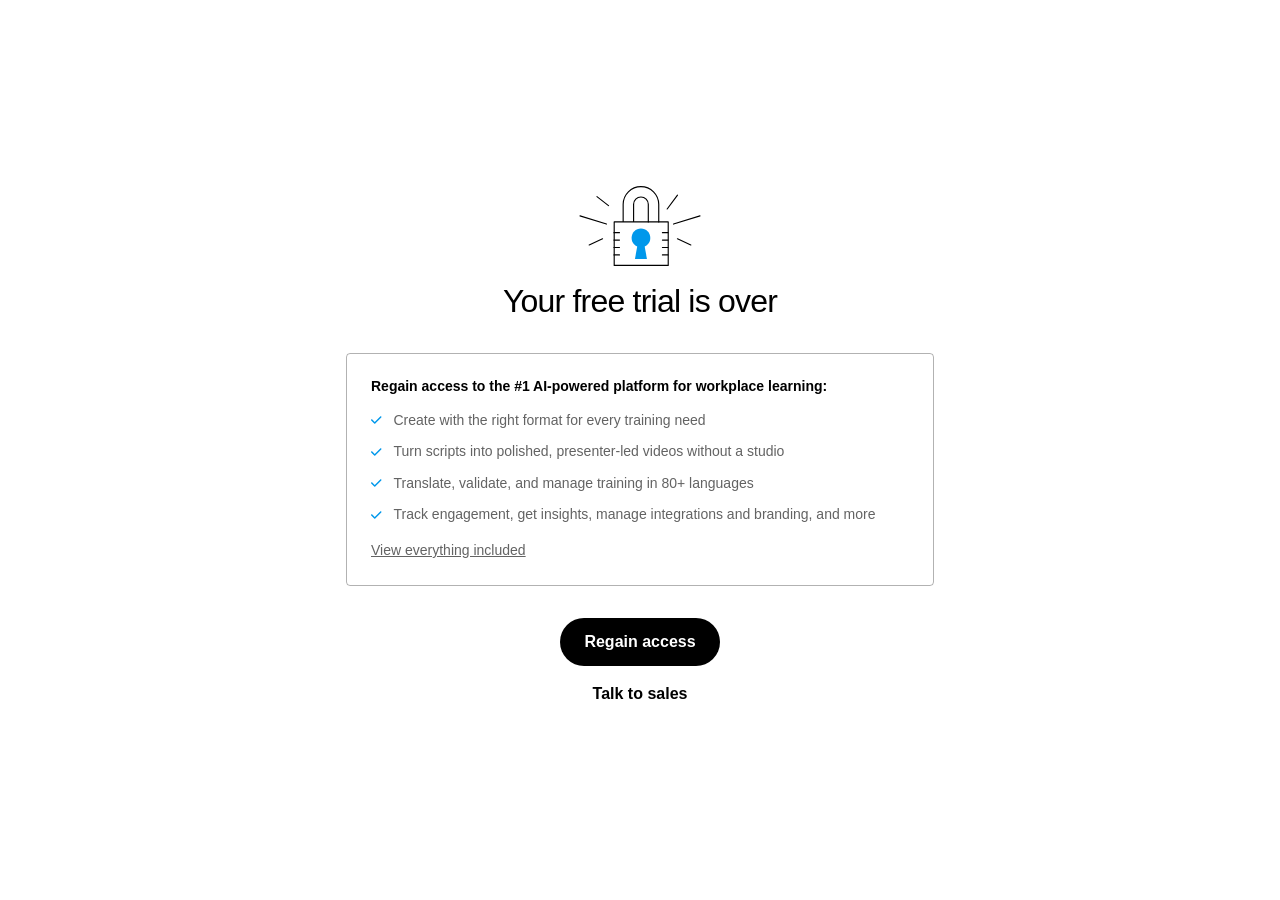
<file: index.html>
<!doctype html>
<!-- 
course package version: HKWa1oVf
rise_frontend sha: 9100bda1f1c9bb36b6edc4aadc8fcf70a74e2b84
ai_scenario sha: 9e67cd7a018e93b894710122f6968af0e2556eeb
learn_distribution_frontend sha: 5af9e2998e48108e3f7c44307aa060297cbcbe0e
mondrian sha: 078ef60b93c852f5a385b4d61e6f4970af5e0678
sandbox sha: 42753f3391b109fa3788c525c22880445ab48325
 -->
<html lang="en">
  <head>
    <meta charset="utf-8">
    <meta name="viewport" content="width=device-width,initial-scale=1">
    <title>Using Edpuzzle to Boost Learner Engagement</title>
    
    <script type="application/json" id="__CONFIG__">
      {"remoteManifest":{"ai_scenario":{".js":["ai-scenario/entry.js"]},"learn_distribution_frontend":{".js":["learn_dist/entry.js"]},"mondrian":{".js":["mondrian/entry.js"]}},"assetTargetPrefixes":{"media":"assets","font":"lib/fonts"},"loadOnlyInLms":false,"surface":"web-export"}
    </script>
    
    <script src="lib/dist/7137cfb8.js"></script>
  </head>
  <body>
    <div id="app"></div>
    
      <script src="lib/rise/15dc3286.js"></script>
    
  </body>
</html>
</file>
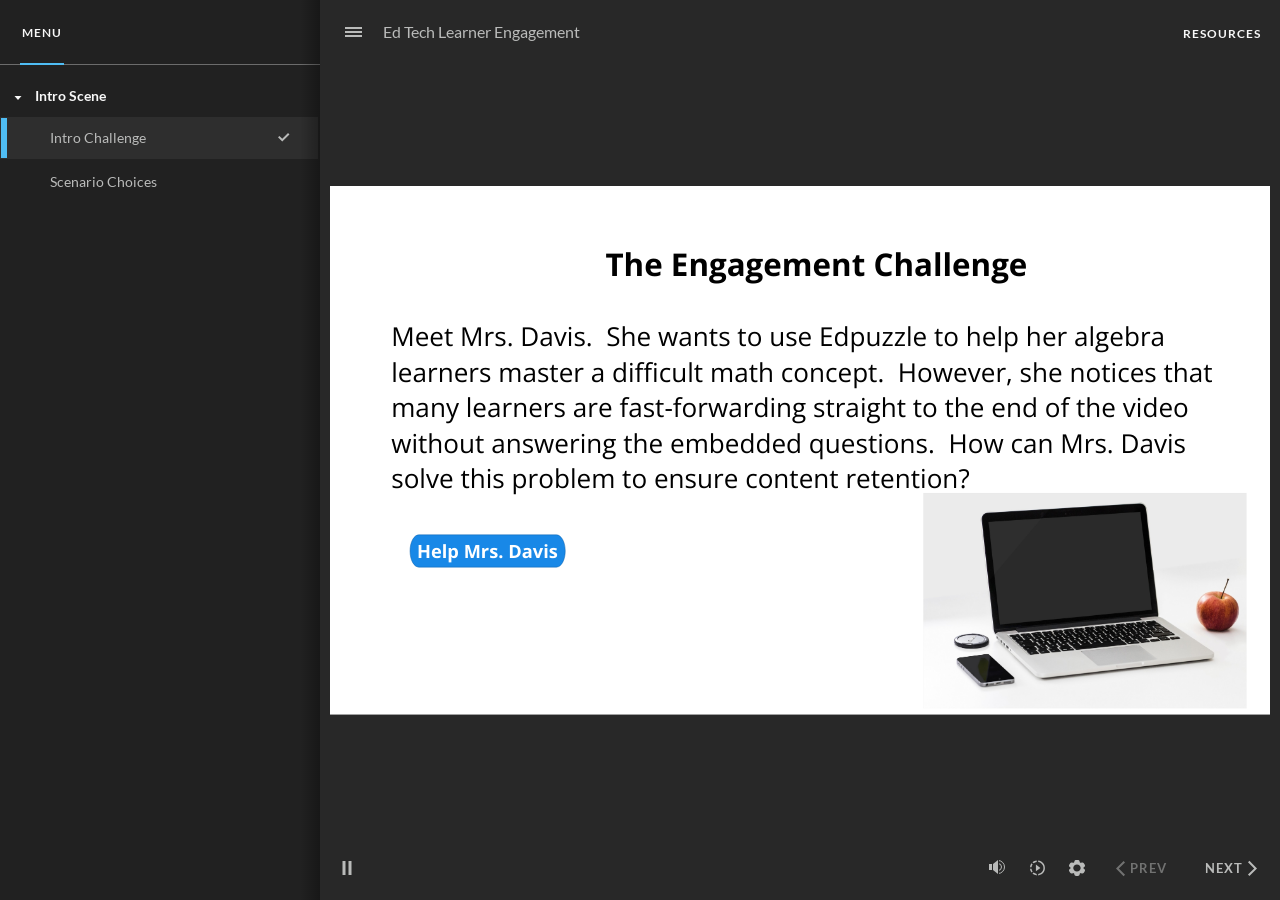
<file: assets/Krsbek7oE7Fo2VmB/story.html>
﻿<!doctype html>
<html lang="en-US">
<head>
  <meta charset="utf-8">
  <!-- Created using Storyline 360 x64 - http://www.articulate.com  -->
  <!-- version: 3.128.38292.0 -->
  <title>Ed Tech Learner Engagement</title>
  <meta http-equiv="x-ua-compatible" content="IE=edge"/>
  <meta name="viewport" content="width=device-width,initial-scale=1,user-scalable=no,shrink-to-fit=no,minimal-ui"/>
  <meta name="apple-mobile-web-app-capable" content="yes"/>
  <style>
    html, body { height: 100%; padding: 0; margin: 0 }
    #app { height: 100%; width: 100%; }
  </style>

  <script>
    window.DS = {};
    window.globals = {
      DATA_PATH_BASE: '',
      HAS_FRAME: true,
      HAS_SLIDE: true,

      lmsPresent: false,
      tinCanPresent: false,
      cmi5Present: false,
      aoSupport: false,
      scale: 'Scaled',
      captureRc: false,
      browserSize: 'optimal',
      bgColor: '#282828',
      features: 'DropInBase,EngagePromiseUpgrade,FinalPromiseUpgrade,JsInteractions,Localization,LocalizationImage,PlayerMemoryEnhancements,SlideLevelScale,SlidePromiseUpgrade,StartupPromiseUpgrade,ViewPromiseUpgrade',
      themeName: 'unified',
      preloaderColor: '#FFFFFF',
      suppressAnalytics: false,
      productChannel: 'stable',
      publishSource: 'storyline',
      aid: 'aid|ff90b197-98f5-5326-b6d8-f9d9f416998a',
      cid: '1bd7ca93-8312-44d1-8872-8a803467bf28',
      playerVersion: '3.128.38292.0',
      publishTimestamp: '2026-10-28T17:41:47.6003096Z',
      maxIosVideoElements: 10,
      connectionSettings: { message: 'You%20are%20offline.%20Trying%20to%20reconnect...', useDarkTheme: false, mode: 'disabled' },
      hasFeature: function(feature) {
        return this.features.split(',').includes(feature);
      },
      
      parseParams: function(qs) {
        if (window.globals.parsedParams != null) {
          return window.globals.parsedParams;
        }
        qs = (qs || window.location.search.substr(1)).split('+').join(' ');
        var params = {},
            tokens,
            re = /[?&]?([^=]+)=([^&]*)/g;

        while (tokens = re.exec(qs)) {
          params[decodeURIComponent(tokens[1]).trim()] =
            decodeURIComponent(tokens[2]).trim();
        }
        window.globals.parsedParams = params;
        return params;
      }

    };

    if (window.flagsUnderTest != null) {
      window.globals.features = window.flagsUnderTest.reduce((accum, feature) => {
        if (!accum.includes(feature)) {
          accum.push(feature);
        }
        return accum;
      }, window.globals.features.split(',')).join();
    }
  </script>
  <script>
    var isIe11 = ('ActiveXObject' in window || window.MSBlobBuilder != null)
      && window.msCrypto != null && !window.ActiveXObject;
    if (isIe11) {
      window.globals.unsupportedBrowser = true;
      document.write(atob('[base64]'));
    }
  </script>

  <script>
    if (window.globals.hasFeature('Localization')) {
      
      
    }
  </script>

  
  <script src='lms/scormdriver.js' type=text/javascript></script>
  <script>window.THREE = { };</script>
  
<meta name="robots" content="noindex, nofollow"></head>
<body style="background: #282828" class="cs-HTML theme-unified">
  <script id="360-player-interface" type="text/javascript" src="../../lib/player-interface.js"></script>
  <script>!function(){var e,i=/iPhone/i,o=/iPod/i,n=/iPad/i,t=/\biOS-universal(?:.+)Mac\b/i,r=/\bAndroid(?:.+)Mobile\b/i,a=/Android/i,d=/(?:SD4930UR|\bSilk(?:.+)Mobile\b)/i,p=/Silk/i,l=/Windows Phone/i,u=/\bWindows(?:.+)ARM\b/i,b=/BlackBerry/i,s=/BB10/i,c=/Opera Mini/i,f=/\b(CriOS|Chrome)(?:.+)Mobile/i,h=/Mobile(?:.+)Firefox\b/i,v=function(e){return void 0!==e&&"MacIntel"===e.platform&&"number"==typeof e.maxTouchPoints&&e.maxTouchPoints>1&&"undefined"==typeof MSStream};e=function(e){var m={userAgent:"",platform:"",maxTouchPoints:0};e||"undefined"==typeof navigator?"string"==typeof e?m.userAgent=e:e&&e.userAgent&&(m={userAgent:e.userAgent,platform:e.platform,maxTouchPoints:e.maxTouchPoints||0}):m={userAgent:navigator.userAgent,platform:navigator.platform,maxTouchPoints:navigator.maxTouchPoints||0};var g=m.userAgent,y=g.split("[FBAN");void 0!==y[1]&&(g=y[0]),void 0!==(y=g.split("Twitter"))[1]&&(g=y[0]);var A=function(e){return function(i){return i.test(e)}}(g),w={apple:{phone:A(i)&&!A(l),ipod:A(o),tablet:!A(i)&&(A(n)||v(m))&&!A(l),universal:A(t),device:(A(i)||A(o)||A(n)||A(t)||v(m))&&!A(l)},amazon:{phone:A(d),tablet:!A(d)&&A(p),device:A(d)||A(p)},android:{phone:!A(l)&&A(d)||!A(l)&&A(r),tablet:!A(l)&&!A(d)&&!A(r)&&(A(p)||A(a)),device:!A(l)&&(A(d)||A(p)||A(r)||A(a))||A(/\bokhttp\b/i)},windows:{phone:A(l),tablet:A(u),device:A(l)||A(u)},other:{blackberry:A(b),blackberry10:A(s),opera:A(c),firefox:A(h),chrome:A(f),device:A(b)||A(s)||A(c)||A(h)||A(f)},any:!1,phone:!1,tablet:!1};return w.any=w.apple.device||w.android.device||w.windows.device||w.other.device,w.phone=w.apple.phone||w.android.phone||w.windows.phone,w.tablet=w.apple.tablet||w.android.tablet||w.windows.tablet,w}(),"object"==typeof exports&&"undefined"!=typeof module?module.exports=e:"function"==typeof define&&define.amd?define((function(){return e})):this.isMobile=e}();
    window.isMobile.apple.tablet = window.isMobile.apple.tablet ||
      (navigator.platform === 'MacIntel' && navigator.maxTouchPoints > 1);
    window.isMobile.apple.device = window.isMobile.apple.device || window.isMobile.apple.tablet;
    window.isMobile.tablet = window.isMobile.tablet || window.isMobile.apple.tablet;
    window.isMobile.any = window.isMobile.any || window.isMobile.apple.tablet;
  </script>

  <div id="focus-sink" tabindex="-1"></div>

  <div id="preso"></div>
  <script>
    (function() {

      var classTypes = [ 'desktop', 'mobile', 'phone', 'tablet' ];

      var addDeviceClasses = function(prefix, testObj) {
        var curr, i;
        for (i = 0; i < classTypes.length; i++) {
          curr = classTypes[i];
          if (testObj[curr]) {
            document.body.classList.add(prefix + curr);
          }
        }
      };

      var params = window.globals.parseParams(),
          isDevicePreview = params.devicepreview === '1',
          isPhoneOverride = params.deviceType === 'phone' || (isDevicePreview && params.phone == '1'),
          isTabletOverride = (params.deviceType === 'tablet' || isDevicePreview) && !isPhoneOverride,
          isMobileOverride = isPhoneOverride || isTabletOverride;

      var deviceView = {
        desktop: !window.isMobile.any && !isMobileOverride,
        mobile: window.isMobile.any || isMobileOverride,
        phone: isPhoneOverride || (window.isMobile.phone && !isTabletOverride),
        tablet: isTabletOverride || window.isMobile.tablet
      };

      window.globals.deviceView = deviceView;
      window.isMobile.desktop = !window.isMobile.any;
      window.isMobile.mobile = window.isMobile.any;

      addDeviceClasses('view-', deviceView);

    })();
  </script>
  
  <script src='story_content/triggers.js' type=text/javascript></script>
<script src='story_content/user.js' type=text/javascript></script>
  <div class="slide-loader"></div>

  <script>
    var doc = document, loader = doc.body.querySelector('.slide-loader'); [ 1, 2, 3 ].forEach(function(n) { var d = doc.createElement('div'); d.style.backgroundColor = window.globals.preloaderColor; d.classList.add('mobile-loader-dot'); d.classList.add('dot' + n); loader.appendChild(d); });
  </script>

  <div class="mobile-load-title-overlay" style="display: none">
    <div class="mobile-load-title">Ed Tech Learner Engagement</div>
  </div>

  <div class="mobile-chrome-warning"></div>

  
<style>
  .warn-connection-dialog {
    display: none;
    background: transparent;
    pointer-events: all;
    position: fixed;
    left: 0;
    top: 0;
    width: 100%;
    height: 100%;
    z-index: 999;
  }

  .warn-connection-content {
    pointer-events: all;
    border-radius: 4px;
    background: white;
    border: 1px solid #E7E7E7;
    color: #333333;
    box-shadow: 0 2px 4px rgba(0, 0, 0, 0.25);
    transition: all 150ms ease-out;
    position: absolute;
    white-space: nowrap;
  }

  .view-phone.is-landscape .warn-connection-content {
    left: 23px;
    bottom: 23px;
  }

  .view-tablet.is-landscape .warn-connection-content {
    left: 50%;
    top: 20px;
    transform: translateX(-50%);
  }

  .view-mobile.is-portrait .warn-connection-content {
    transform: translate(-50%, calc(-100% - 15px));
  }

  .warn-connection-content p {
    display: inline-block;
    margin: 0 8px 0 0;
    line-height: 33px;
    font-size: 11px;
  }

  .warn-connection-content svg {
    position: relative;
    vertical-align: middle;
    margin: 0 2px 2px 8px;
  }

  .view-desktop .warn-connection-content {
    left: 1.5em;
    bottom: 1.5em;
  }

  .view-desktop .warn-connection-content p {
    font-size: 1.1em;
  }

  .is-offline .warn-connection-dialog {
    display: block;
  }

  .is-offline .cs-panel * {
    pointer-events: none !important;
  }

  .is-offline .cs-panel {
    pointer-events: all !important;
  }

  .is-offline #nav-controls * {
    pointer-events: none !important;
  }

  .is-offline #nav-controls {
    pointer-events: all !important;
  }
</style>

<div class="warn-connection-dialog" role="alertdialog" aria-modal="true" tabindex="0" aria-labelledby="warn-connection-message">
  <div class="warn-connection-content">
    <svg width="17" height="15" viewBox="0 0 17 15" xmlns="http://www.w3.org/2000/svg">
      <path fill="#8F0000" stroke="white" d="M16.07,12.98 L15.88,12.23 L9.51,1.21 C8.97,0.26,7.6,0.26,7.06,1.21 L0.69,12.23 C0.15,13.16,0.81,14.36,1.91,14.36 H14.65 C15.47,14.36,16.05,13.7,16.07,12.98 Z"/>
      <path fill="white" stroke="white" d="M8.58,5.5 C8.35,5.28,8.5,5.35,8.21,5.32 C8.09,5.35,7.97,5.49,7.96,5.67 C7.97,5.79,7.98,5.92,7.98,6.04 L7.98,6.04 C7.99,6.17,8,6.31,8.01,6.43 L8.01,6.44 C8.03,6.92,8.06,7.41,8.09,7.9 L8.09,7.9 C8.12,8.39,8.14,8.88,8.17,9.37 C8.17,9.39,8.18,9.42,8.2,9.44 C8.23,9.46,8.25,9.47,8.28,9.47 C8.31,9.47,8.34,9.46,8.35,9.44 C8.37,9.43,8.38,9.4,8.39,9.35 L8.39,9.34 C8.39,9.24,8.4,9.15,8.4,9.05 L8.4,9.05 C8.41,8.96,8.41,8.86,8.42,8.75 C8.43,8.44,8.45,8.12,8.47,7.81 L8.47,7.81 C8.49,7.49,8.51,7.18,8.53,6.87 C8.55,6.46,8.56,6.05,8.59,5.64 L8.6,5.62 C8.6,5.57,8.59,5.53,8.58,5.5 L8.21,5.32 Z"/>
      <circle fill="white" stroke="white" cx="8.3" cy="11.35" r="0.3"/>
    </svg>
    <p id="warn-connection-message">You are offline. Trying to reconnect...</p>
  </div>
</div>

<script>
  (function() {
    window.DS.connection = {
      warningShown: false,
      assets: {},
      loadingAssetGroup: false,
      retryDelay: 500
    };

    var connectionSettings = window.globals.connectionSettings || {};

    var useConnectionMessages = window.AbortController != null &&
      window.location.protocol != 'file:' &&
      connectionSettings.mode === 'normal';

    window.DS.connection.useConnectionMessages = useConnectionMessages;

    var assetCount = 0;
    var checkLoadedId;


    if (useConnectionMessages && connectionSettings != null) {
      var contentEl = document.querySelector('.warn-connection-content');
      var messageEl = contentEl.querySelector('p');

      if (connectionSettings.useDarkTheme) {
        contentEl.style.borderColor = '#BABBBA';
        contentEl.style.backgroundColor = '#282828';
        contentEl.style.color = '#FFFFFF';
      }

      if (connectionSettings.message != null) {
        messageEl.textContent = window.decodeURIComponent(connectionSettings.message);
      }
    }

    function checkAssetsReady() {
      for (var i in DS.connection.assets) {
        if (!DS.connection.assets[i].success) {
          return false;
        }
      }
      return true;
    }

    function stopAssetGroup() {
      if (!useConnectionMessages) { return; }

      assetCount = 0;

      DS.connection.oldAssetGroup = DS.connection.assets;
      DS.connection.assets = {};
      DS.connection.loadingAssetGroup = false;
      clearInterval(checkLoadedId);
    }

    function startAssetGroup() {
      if (!useConnectionMessages) { return; }
      var ticks = 0;
      clearInterval(checkLoadedId);
      checkLoadedId = setInterval(function() {
        var loaded = 0;
        if (assetCount === 0 && loaded === 0) {
          clearInterval(checkLoadedId);
          return;
        }

        for (var i in DS.connection.assets) {
          if (DS.connection.assets[i].success) {
            loaded++;
          }
        }

        if (assetCount === loaded && checkAssetsReady()) {
          for (var i in DS.connection.assets) {
            if (DS.connection.assets[i].action) {
              DS.connection.assets[i].action();
            }
          }
          hideWarning();
          stopAssetGroup();
        }
      }, 100)
    }

    function requiredAsset(url, action, retry, type) {
      if (!useConnectionMessages) { return; }
      if (DS.connection.assets[url]) { return; }

      DS.connection.assets[url] = {
        success: false, action: action, retry: retry, type: type
      };
      assetCount = Object.keys(DS.connection.assets).length;
      if (!DS.connection.loadingAssetGroup) {
        startAssetGroup();
      }
      DS.connection.loadingAssetGroup = true;
    }

    function assetLoaded(url) {
      if (!useConnectionMessages) { return; }
      if (DS.connection.assets[url]) {
        DS.connection.assets[url].success = true;
      }
    }

    function assetFailed(url) {
      if (!useConnectionMessages) { return; }
      if (!DS.connection.assets[url]) {
        if (/\.js$/.test(url) && url.indexOf('transcripts') === -1) {
          setTimeout(function() {
            if (DS.connection.lastSlideLoaded != null) {
              DS.connection.lastSlideLoaded();
            }
          }, DS.connection.retryDelay);
        }
        return;
      }
      if (!DS.connection.warningShown) { showWarning(); }
      if (DS.connection.assets[url].retry) {
        setTimeout(function() {
          if (!DS.connection.assets[url].success) {
            DS.connection.assets[url].retry()
          }
        }, DS.connection.retryDelay);
      }
    }

    function hideWarning() {
      document.body.classList.remove('is-offline');
      DS.connection.warningShown = false;
      enableKeys();
    }
    DS.connection.hideWarning = hideWarning

    function showWarning(btn) {
      document.body.classList.add('is-offline')
      DS.connection.warningShown = true;
      updateWarningPosition();
      disableKeys();
    }

    function updateWarningPosition() {
      if (!DS.connection.warningShown) {
        return;
      }

      var isPortrait = document.body.classList.contains('is-portrait');
      var isMobile = document.body.classList.contains('view-mobile');
      var warningEl = document.querySelector('.warn-connection-content');

      if (isPortrait && isMobile) {
        var slide = document.querySelector('.primary-slide');
        var slideRect = slide != null
          ? slide.getBoundingClientRect()
          : { top: window.innerHeight, left: 0, width: window.innerWidth };

        warningEl.style.top = `${slideRect.top}px`
        warningEl.style.left = `${slideRect.left + slideRect.width / 2}px`
      } else {
        warningEl.style.top = null;
        warningEl.style.left = null;
      }

      window.requestAnimationFrame(updateWarningPosition);
    }

    function onDisableKeyDown(e) {
      e.preventDefault();
      e.stopImmediatePropagation();
    }

    function onDisableKeyUp(e) {
      e.preventDefault();
      e.stopImmediatePropagation();
    }

    var accStyle = document.createElement('style');
    var warnDialogEl = document.querySelector('.warn-connection-dialog');

    function disableKeys() {
      if (DS.views && DS.views.nsStack && DS.views.nsStack.length === 1) {
        DS.views.nsStack[0].tabReachable = false
        DS.views.nsStack[0].updateTabIndex(true);
      }

      accStyle.innerHTML = '.acc-shadow-dom { display: none; }';
      document.body.appendChild(accStyle);

      warnDialogEl.parentNode.append(warnDialogEl);
      warnDialogEl.focus();
    }

    function enableKeys() {
      accStyle.remove();
      if (DS.views && DS.views.nsStack && DS.views.nsStack.length === 1 && DS.views.nsStack[0].name === '_frame') {
        DS.views.nsStack[0].tabReachable = true;
        DS.views.nsStack[0].updateTabIndex();
      }
    }

    // these will all be noops if the feature flag isn't set in
    // the data and `window.globals.features`
    DS.connection.requiredAsset = requiredAsset;
    DS.connection.assetLoaded = assetLoaded;
    DS.connection.assetFailed = assetFailed;
    DS.connection.stopAssetGroup = stopAssetGroup;
    DS.connection.startAssetGroup = startAssetGroup;
  })();
</script>


  <script>
    
    if (window.autoSpider && window.vInterfaceObject) {
      document.querySelector('.mobile-load-title-overlay').style.display = 'none';
    }
  </script>

  

  <link rel="stylesheet" href="html5/data/css/output.min.css" data-noprefix/>
</body>
<script src="html5/lib/scripts/bootstrapper.min.js"></script>
</html>
</file>
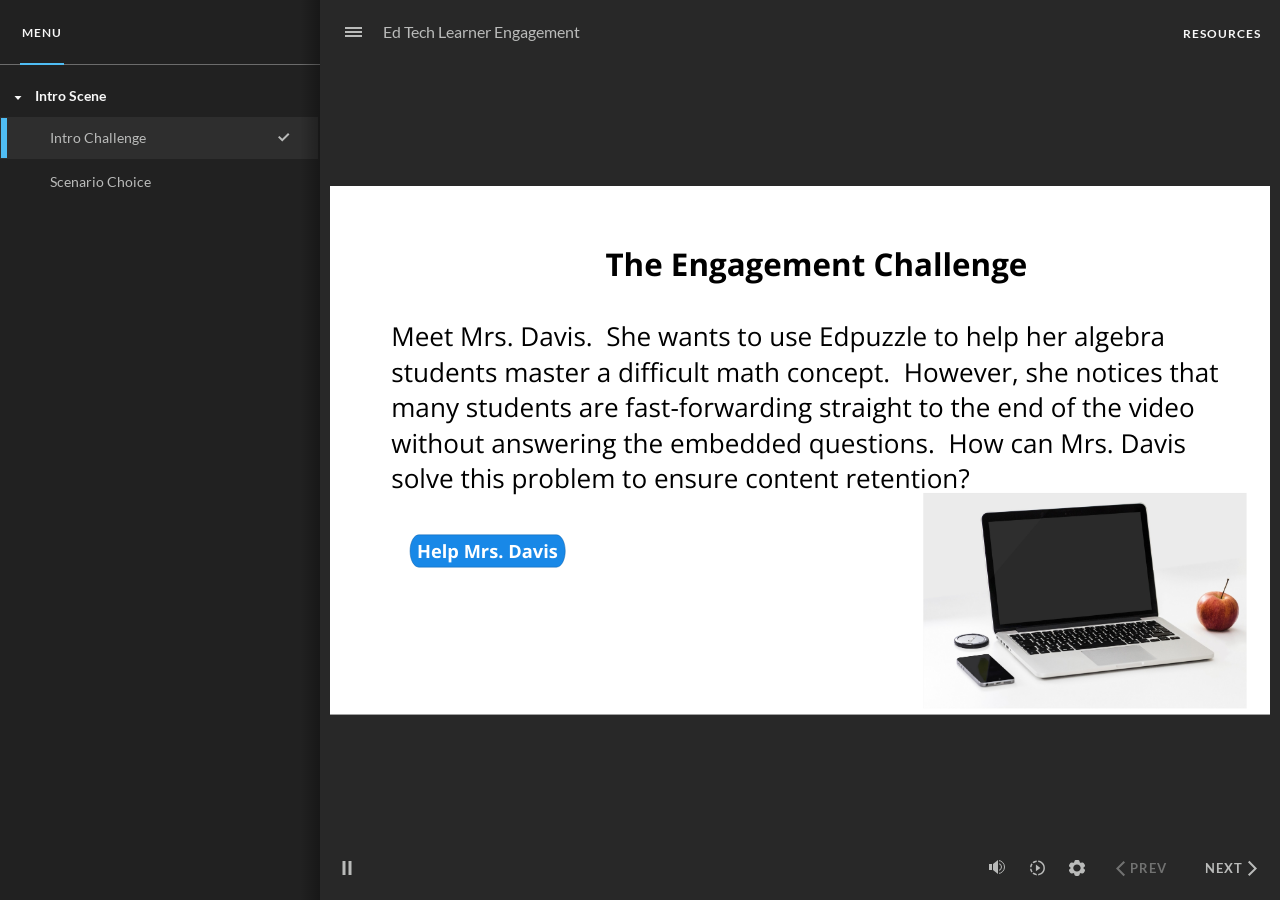
<file: assets/UM_WZxJkHJxe_vZ0/story.html>
﻿<!doctype html>
<html lang="en-US">
<head>
  <meta charset="utf-8">
  <!-- Created using Storyline 360 x64 - http://www.articulate.com  -->
  <!-- version: 3.128.38292.0 -->
  <title>Ed Tech Learner Engagement</title>
  <meta http-equiv="x-ua-compatible" content="IE=edge"/>
  <meta name="viewport" content="width=device-width,initial-scale=1,user-scalable=no,shrink-to-fit=no,minimal-ui"/>
  <meta name="apple-mobile-web-app-capable" content="yes"/>
  <style>
    html, body { height: 100%; padding: 0; margin: 0 }
    #app { height: 100%; width: 100%; }
  </style>

  <script>
    window.DS = {};
    window.globals = {
      DATA_PATH_BASE: '',
      HAS_FRAME: true,
      HAS_SLIDE: true,

      lmsPresent: false,
      tinCanPresent: false,
      cmi5Present: false,
      aoSupport: false,
      scale: 'Scaled',
      captureRc: false,
      browserSize: 'optimal',
      bgColor: '#282828',
      features: 'DropInBase,EngagePromiseUpgrade,FinalPromiseUpgrade,JsInteractions,Localization,LocalizationImage,PlayerMemoryEnhancements,SlideLevelScale,SlidePromiseUpgrade,StartupPromiseUpgrade,ViewPromiseUpgrade',
      themeName: 'unified',
      preloaderColor: '#FFFFFF',
      suppressAnalytics: false,
      productChannel: 'stable',
      publishSource: 'storyline',
      aid: 'aid|ff90b197-98f5-5326-b6d8-f9d9f416998a',
      cid: '1bd7ca93-8312-44d1-8872-8a803467bf28',
      playerVersion: '3.128.38292.0',
      publishTimestamp: '2026-10-28T06:11:28.7258481Z',
      maxIosVideoElements: 10,
      connectionSettings: { message: 'You%20are%20offline.%20Trying%20to%20reconnect...', useDarkTheme: false, mode: 'disabled' },
      hasFeature: function(feature) {
        return this.features.split(',').includes(feature);
      },
      
      parseParams: function(qs) {
        if (window.globals.parsedParams != null) {
          return window.globals.parsedParams;
        }
        qs = (qs || window.location.search.substr(1)).split('+').join(' ');
        var params = {},
            tokens,
            re = /[?&]?([^=]+)=([^&]*)/g;

        while (tokens = re.exec(qs)) {
          params[decodeURIComponent(tokens[1]).trim()] =
            decodeURIComponent(tokens[2]).trim();
        }
        window.globals.parsedParams = params;
        return params;
      }

    };

    if (window.flagsUnderTest != null) {
      window.globals.features = window.flagsUnderTest.reduce((accum, feature) => {
        if (!accum.includes(feature)) {
          accum.push(feature);
        }
        return accum;
      }, window.globals.features.split(',')).join();
    }
  </script>
  <script>
    var isIe11 = ('ActiveXObject' in window || window.MSBlobBuilder != null)
      && window.msCrypto != null && !window.ActiveXObject;
    if (isIe11) {
      window.globals.unsupportedBrowser = true;
      document.write(atob('[base64]'));
    }
  </script>

  <script>
    if (window.globals.hasFeature('Localization')) {
      
      
    }
  </script>

  
  <script src='lms/scormdriver.js' type=text/javascript></script>
  <script>window.THREE = { };</script>
  
<meta name="robots" content="noindex, nofollow"></head>
<body style="background: #282828" class="cs-HTML theme-unified">
  <script id="360-player-interface" type="text/javascript" src="../../lib/player-interface.js"></script>
  <script>!function(){var e,i=/iPhone/i,o=/iPod/i,n=/iPad/i,t=/\biOS-universal(?:.+)Mac\b/i,r=/\bAndroid(?:.+)Mobile\b/i,a=/Android/i,d=/(?:SD4930UR|\bSilk(?:.+)Mobile\b)/i,p=/Silk/i,l=/Windows Phone/i,u=/\bWindows(?:.+)ARM\b/i,b=/BlackBerry/i,s=/BB10/i,c=/Opera Mini/i,f=/\b(CriOS|Chrome)(?:.+)Mobile/i,h=/Mobile(?:.+)Firefox\b/i,v=function(e){return void 0!==e&&"MacIntel"===e.platform&&"number"==typeof e.maxTouchPoints&&e.maxTouchPoints>1&&"undefined"==typeof MSStream};e=function(e){var m={userAgent:"",platform:"",maxTouchPoints:0};e||"undefined"==typeof navigator?"string"==typeof e?m.userAgent=e:e&&e.userAgent&&(m={userAgent:e.userAgent,platform:e.platform,maxTouchPoints:e.maxTouchPoints||0}):m={userAgent:navigator.userAgent,platform:navigator.platform,maxTouchPoints:navigator.maxTouchPoints||0};var g=m.userAgent,y=g.split("[FBAN");void 0!==y[1]&&(g=y[0]),void 0!==(y=g.split("Twitter"))[1]&&(g=y[0]);var A=function(e){return function(i){return i.test(e)}}(g),w={apple:{phone:A(i)&&!A(l),ipod:A(o),tablet:!A(i)&&(A(n)||v(m))&&!A(l),universal:A(t),device:(A(i)||A(o)||A(n)||A(t)||v(m))&&!A(l)},amazon:{phone:A(d),tablet:!A(d)&&A(p),device:A(d)||A(p)},android:{phone:!A(l)&&A(d)||!A(l)&&A(r),tablet:!A(l)&&!A(d)&&!A(r)&&(A(p)||A(a)),device:!A(l)&&(A(d)||A(p)||A(r)||A(a))||A(/\bokhttp\b/i)},windows:{phone:A(l),tablet:A(u),device:A(l)||A(u)},other:{blackberry:A(b),blackberry10:A(s),opera:A(c),firefox:A(h),chrome:A(f),device:A(b)||A(s)||A(c)||A(h)||A(f)},any:!1,phone:!1,tablet:!1};return w.any=w.apple.device||w.android.device||w.windows.device||w.other.device,w.phone=w.apple.phone||w.android.phone||w.windows.phone,w.tablet=w.apple.tablet||w.android.tablet||w.windows.tablet,w}(),"object"==typeof exports&&"undefined"!=typeof module?module.exports=e:"function"==typeof define&&define.amd?define((function(){return e})):this.isMobile=e}();
    window.isMobile.apple.tablet = window.isMobile.apple.tablet ||
      (navigator.platform === 'MacIntel' && navigator.maxTouchPoints > 1);
    window.isMobile.apple.device = window.isMobile.apple.device || window.isMobile.apple.tablet;
    window.isMobile.tablet = window.isMobile.tablet || window.isMobile.apple.tablet;
    window.isMobile.any = window.isMobile.any || window.isMobile.apple.tablet;
  </script>

  <div id="focus-sink" tabindex="-1"></div>

  <div id="preso"></div>
  <script>
    (function() {

      var classTypes = [ 'desktop', 'mobile', 'phone', 'tablet' ];

      var addDeviceClasses = function(prefix, testObj) {
        var curr, i;
        for (i = 0; i < classTypes.length; i++) {
          curr = classTypes[i];
          if (testObj[curr]) {
            document.body.classList.add(prefix + curr);
          }
        }
      };

      var params = window.globals.parseParams(),
          isDevicePreview = params.devicepreview === '1',
          isPhoneOverride = params.deviceType === 'phone' || (isDevicePreview && params.phone == '1'),
          isTabletOverride = (params.deviceType === 'tablet' || isDevicePreview) && !isPhoneOverride,
          isMobileOverride = isPhoneOverride || isTabletOverride;

      var deviceView = {
        desktop: !window.isMobile.any && !isMobileOverride,
        mobile: window.isMobile.any || isMobileOverride,
        phone: isPhoneOverride || (window.isMobile.phone && !isTabletOverride),
        tablet: isTabletOverride || window.isMobile.tablet
      };

      window.globals.deviceView = deviceView;
      window.isMobile.desktop = !window.isMobile.any;
      window.isMobile.mobile = window.isMobile.any;

      addDeviceClasses('view-', deviceView);

    })();
  </script>
  
  <script src='story_content/triggers.js' type=text/javascript></script>
<script src='story_content/user.js' type=text/javascript></script>
  <div class="slide-loader"></div>

  <script>
    var doc = document, loader = doc.body.querySelector('.slide-loader'); [ 1, 2, 3 ].forEach(function(n) { var d = doc.createElement('div'); d.style.backgroundColor = window.globals.preloaderColor; d.classList.add('mobile-loader-dot'); d.classList.add('dot' + n); loader.appendChild(d); });
  </script>

  <div class="mobile-load-title-overlay" style="display: none">
    <div class="mobile-load-title">Ed Tech Learner Engagement</div>
  </div>

  <div class="mobile-chrome-warning"></div>

  
<style>
  .warn-connection-dialog {
    display: none;
    background: transparent;
    pointer-events: all;
    position: fixed;
    left: 0;
    top: 0;
    width: 100%;
    height: 100%;
    z-index: 999;
  }

  .warn-connection-content {
    pointer-events: all;
    border-radius: 4px;
    background: white;
    border: 1px solid #E7E7E7;
    color: #333333;
    box-shadow: 0 2px 4px rgba(0, 0, 0, 0.25);
    transition: all 150ms ease-out;
    position: absolute;
    white-space: nowrap;
  }

  .view-phone.is-landscape .warn-connection-content {
    left: 23px;
    bottom: 23px;
  }

  .view-tablet.is-landscape .warn-connection-content {
    left: 50%;
    top: 20px;
    transform: translateX(-50%);
  }

  .view-mobile.is-portrait .warn-connection-content {
    transform: translate(-50%, calc(-100% - 15px));
  }

  .warn-connection-content p {
    display: inline-block;
    margin: 0 8px 0 0;
    line-height: 33px;
    font-size: 11px;
  }

  .warn-connection-content svg {
    position: relative;
    vertical-align: middle;
    margin: 0 2px 2px 8px;
  }

  .view-desktop .warn-connection-content {
    left: 1.5em;
    bottom: 1.5em;
  }

  .view-desktop .warn-connection-content p {
    font-size: 1.1em;
  }

  .is-offline .warn-connection-dialog {
    display: block;
  }

  .is-offline .cs-panel * {
    pointer-events: none !important;
  }

  .is-offline .cs-panel {
    pointer-events: all !important;
  }

  .is-offline #nav-controls * {
    pointer-events: none !important;
  }

  .is-offline #nav-controls {
    pointer-events: all !important;
  }
</style>

<div class="warn-connection-dialog" role="alertdialog" aria-modal="true" tabindex="0" aria-labelledby="warn-connection-message">
  <div class="warn-connection-content">
    <svg width="17" height="15" viewBox="0 0 17 15" xmlns="http://www.w3.org/2000/svg">
      <path fill="#8F0000" stroke="white" d="M16.07,12.98 L15.88,12.23 L9.51,1.21 C8.97,0.26,7.6,0.26,7.06,1.21 L0.69,12.23 C0.15,13.16,0.81,14.36,1.91,14.36 H14.65 C15.47,14.36,16.05,13.7,16.07,12.98 Z"/>
      <path fill="white" stroke="white" d="M8.58,5.5 C8.35,5.28,8.5,5.35,8.21,5.32 C8.09,5.35,7.97,5.49,7.96,5.67 C7.97,5.79,7.98,5.92,7.98,6.04 L7.98,6.04 C7.99,6.17,8,6.31,8.01,6.43 L8.01,6.44 C8.03,6.92,8.06,7.41,8.09,7.9 L8.09,7.9 C8.12,8.39,8.14,8.88,8.17,9.37 C8.17,9.39,8.18,9.42,8.2,9.44 C8.23,9.46,8.25,9.47,8.28,9.47 C8.31,9.47,8.34,9.46,8.35,9.44 C8.37,9.43,8.38,9.4,8.39,9.35 L8.39,9.34 C8.39,9.24,8.4,9.15,8.4,9.05 L8.4,9.05 C8.41,8.96,8.41,8.86,8.42,8.75 C8.43,8.44,8.45,8.12,8.47,7.81 L8.47,7.81 C8.49,7.49,8.51,7.18,8.53,6.87 C8.55,6.46,8.56,6.05,8.59,5.64 L8.6,5.62 C8.6,5.57,8.59,5.53,8.58,5.5 L8.21,5.32 Z"/>
      <circle fill="white" stroke="white" cx="8.3" cy="11.35" r="0.3"/>
    </svg>
    <p id="warn-connection-message">You are offline. Trying to reconnect...</p>
  </div>
</div>

<script>
  (function() {
    window.DS.connection = {
      warningShown: false,
      assets: {},
      loadingAssetGroup: false,
      retryDelay: 500
    };

    var connectionSettings = window.globals.connectionSettings || {};

    var useConnectionMessages = window.AbortController != null &&
      window.location.protocol != 'file:' &&
      connectionSettings.mode === 'normal';

    window.DS.connection.useConnectionMessages = useConnectionMessages;

    var assetCount = 0;
    var checkLoadedId;


    if (useConnectionMessages && connectionSettings != null) {
      var contentEl = document.querySelector('.warn-connection-content');
      var messageEl = contentEl.querySelector('p');

      if (connectionSettings.useDarkTheme) {
        contentEl.style.borderColor = '#BABBBA';
        contentEl.style.backgroundColor = '#282828';
        contentEl.style.color = '#FFFFFF';
      }

      if (connectionSettings.message != null) {
        messageEl.textContent = window.decodeURIComponent(connectionSettings.message);
      }
    }

    function checkAssetsReady() {
      for (var i in DS.connection.assets) {
        if (!DS.connection.assets[i].success) {
          return false;
        }
      }
      return true;
    }

    function stopAssetGroup() {
      if (!useConnectionMessages) { return; }

      assetCount = 0;

      DS.connection.oldAssetGroup = DS.connection.assets;
      DS.connection.assets = {};
      DS.connection.loadingAssetGroup = false;
      clearInterval(checkLoadedId);
    }

    function startAssetGroup() {
      if (!useConnectionMessages) { return; }
      var ticks = 0;
      clearInterval(checkLoadedId);
      checkLoadedId = setInterval(function() {
        var loaded = 0;
        if (assetCount === 0 && loaded === 0) {
          clearInterval(checkLoadedId);
          return;
        }

        for (var i in DS.connection.assets) {
          if (DS.connection.assets[i].success) {
            loaded++;
          }
        }

        if (assetCount === loaded && checkAssetsReady()) {
          for (var i in DS.connection.assets) {
            if (DS.connection.assets[i].action) {
              DS.connection.assets[i].action();
            }
          }
          hideWarning();
          stopAssetGroup();
        }
      }, 100)
    }

    function requiredAsset(url, action, retry, type) {
      if (!useConnectionMessages) { return; }
      if (DS.connection.assets[url]) { return; }

      DS.connection.assets[url] = {
        success: false, action: action, retry: retry, type: type
      };
      assetCount = Object.keys(DS.connection.assets).length;
      if (!DS.connection.loadingAssetGroup) {
        startAssetGroup();
      }
      DS.connection.loadingAssetGroup = true;
    }

    function assetLoaded(url) {
      if (!useConnectionMessages) { return; }
      if (DS.connection.assets[url]) {
        DS.connection.assets[url].success = true;
      }
    }

    function assetFailed(url) {
      if (!useConnectionMessages) { return; }
      if (!DS.connection.assets[url]) {
        if (/\.js$/.test(url) && url.indexOf('transcripts') === -1) {
          setTimeout(function() {
            if (DS.connection.lastSlideLoaded != null) {
              DS.connection.lastSlideLoaded();
            }
          }, DS.connection.retryDelay);
        }
        return;
      }
      if (!DS.connection.warningShown) { showWarning(); }
      if (DS.connection.assets[url].retry) {
        setTimeout(function() {
          if (!DS.connection.assets[url].success) {
            DS.connection.assets[url].retry()
          }
        }, DS.connection.retryDelay);
      }
    }

    function hideWarning() {
      document.body.classList.remove('is-offline');
      DS.connection.warningShown = false;
      enableKeys();
    }
    DS.connection.hideWarning = hideWarning

    function showWarning(btn) {
      document.body.classList.add('is-offline')
      DS.connection.warningShown = true;
      updateWarningPosition();
      disableKeys();
    }

    function updateWarningPosition() {
      if (!DS.connection.warningShown) {
        return;
      }

      var isPortrait = document.body.classList.contains('is-portrait');
      var isMobile = document.body.classList.contains('view-mobile');
      var warningEl = document.querySelector('.warn-connection-content');

      if (isPortrait && isMobile) {
        var slide = document.querySelector('.primary-slide');
        var slideRect = slide != null
          ? slide.getBoundingClientRect()
          : { top: window.innerHeight, left: 0, width: window.innerWidth };

        warningEl.style.top = `${slideRect.top}px`
        warningEl.style.left = `${slideRect.left + slideRect.width / 2}px`
      } else {
        warningEl.style.top = null;
        warningEl.style.left = null;
      }

      window.requestAnimationFrame(updateWarningPosition);
    }

    function onDisableKeyDown(e) {
      e.preventDefault();
      e.stopImmediatePropagation();
    }

    function onDisableKeyUp(e) {
      e.preventDefault();
      e.stopImmediatePropagation();
    }

    var accStyle = document.createElement('style');
    var warnDialogEl = document.querySelector('.warn-connection-dialog');

    function disableKeys() {
      if (DS.views && DS.views.nsStack && DS.views.nsStack.length === 1) {
        DS.views.nsStack[0].tabReachable = false
        DS.views.nsStack[0].updateTabIndex(true);
      }

      accStyle.innerHTML = '.acc-shadow-dom { display: none; }';
      document.body.appendChild(accStyle);

      warnDialogEl.parentNode.append(warnDialogEl);
      warnDialogEl.focus();
    }

    function enableKeys() {
      accStyle.remove();
      if (DS.views && DS.views.nsStack && DS.views.nsStack.length === 1 && DS.views.nsStack[0].name === '_frame') {
        DS.views.nsStack[0].tabReachable = true;
        DS.views.nsStack[0].updateTabIndex();
      }
    }

    // these will all be noops if the feature flag isn't set in
    // the data and `window.globals.features`
    DS.connection.requiredAsset = requiredAsset;
    DS.connection.assetLoaded = assetLoaded;
    DS.connection.assetFailed = assetFailed;
    DS.connection.stopAssetGroup = stopAssetGroup;
    DS.connection.startAssetGroup = startAssetGroup;
  })();
</script>


  <script>
    
    if (window.autoSpider && window.vInterfaceObject) {
      document.querySelector('.mobile-load-title-overlay').style.display = 'none';
    }
  </script>

  

  <link rel="stylesheet" href="html5/data/css/output.min.css" data-noprefix/>
</body>
<script src="html5/lib/scripts/bootstrapper.min.js"></script>
</html>
</file>
<file: assets/Krsbek7oE7Fo2VmB/html5/data/css/output.min.css>
@font-face {
  font-family: 'Lato Charset1_ 5m5n7Dbl6AF807CF';
  src: url('[data-uri]');
  font-style: normal;
  font-weight: normal;
}
@font-face {
  font-family: 'Open SansBold CharsBold24D05E86';
  src: url('[data-uri]');
  font-style: normal;
  font-weight: bold;
}
@font-face {
  font-family: 'Open Sans Charset1_ 5fC43026E6C';
  src: url('[data-uri]');
  font-style: normal;
  font-weight: normal;
}
@font-face {
  font-family: 'Open Sans Charset0_v9TY33EDE6F2';
  src: url('[data-uri]');
  font-style: normal;
  font-weight: normal;
}
@font-face {
  font-family: 'Open SansBold CharsBoldE47A47C6';
  src: url('[data-uri]');
  font-style: normal;
  font-weight: bold;
}
.cs-HTML {
  background: rgba(40, 40, 40, 1);
}
.cs-pxabnsnfns00011100101 .cs-infopanel  {
  box-shadow: 0 1px 0 rgba(0, 0, 0, 0);
  background: rgba(255, 255, 255, 1);
}
.cs-pxabnsnfns00011100101 .cs-infopanel .cs-link {
  color: rgba(186, 187, 186, 1);
}
.cs-pxabnsnfns00011100101 .cs-infopanel .cs-link:hover {
  color: rgba(255, 255, 255, 1);
}
.cs-pxabnsnfns00011100101 .cs-infopanel .cs-name {
  color: rgba(68, 68, 68, 1);
}
.cs-pxabnsnfns00011100101 .cs-infopanel .cs-title {
  color: rgba(153, 153, 153, 1);
}
.cs-pxabnsnfns00011100101 .cs-infopanelpopup  {
  box-shadow: 0 1px 0 rgba(0, 0, 0, 0);
  background: rgba(0, 0, 0, 0);
}
.cs-pxabnsnfns00011100101 .cs-infopanelpopup .cs-link {
  color: rgba(255, 0, 0, 1);
}
.cs-pxabnsnfns00011100101 .cs-infopanelpopup .cs-link:hover {
  color: rgba(255, 255, 255, 1);
}
.cs-pxabnsnfns00011100101 .cs-infopanelpopup .cs-name {
  color: rgba(255, 255, 255, 1);
}
.cs-pxabnsnfns00011100101 .cs-infopanelpopup .cs-bio {
  color: rgba(186, 187, 186, 1);
}
.cs-pxabnsnfns00011100101 .cs-timer  {
  color: rgba(186, 187, 186, 1);
}
.cs-pxabnsnfns00011100101 .cs-duration stop:first-child {
  stop-color: rgba(60, 60, 60, 1);
}
.cs-pxabnsnfns00011100101 .cs-duration stop:last-child {
  stop-color: rgba(60, 60, 60, 1);
}
.cs-pxabnsnfns00011100101 .cs-elapsed stop:first-child {
  stop-color: rgba(254, 227, 71, 1);
}
.cs-pxabnsnfns00011100101 .cs-elapsed stop:last-child {
  stop-color: rgba(254, 227, 71, 1);
}
.cs-pxabnsnfns00011100101 .cs-timer .cs-pie .cs-innerstroke {
  stroke: rgba(199, 199, 199, 1);
}
.cs-pxabnsnfns00011100101 .cs-timer .cs-pie .cs-innerborder {
  stroke: rgba(255, 255, 255, 1);
}
.cs-pxabnsnfns00011100101 .cs-window  {
  box-shadow: 0 8px 5px rgba(0, 0, 0, 0.2);
  border-color: rgba(49, 99, 0, 0);
  background: rgba(33, 33, 33, 1);
  color: rgba(248, 248, 248, 1);
}
.cs-pxabnsnfns00011100101 .cs-window .cs-diva {
  border-color: rgba(78, 78, 78, 1);
}
.cs-pxabnsnfns00011100101 .cs-window .cs-divb {
  border-color: rgba(78, 78, 78, 0);
}
.cs-pxabnsnfns00011100101 .cs-editor .cs-editor-slide {
  color: rgba(226, 226, 226, 1);
}
.cs-pxabnsnfns00011100101 .cs-editor .cs-editor-html {
  color: rgba(186, 187, 186, 1);
}
.cs-pxabnsnfns00011100101 .cs-editor .cs-editor-button {
  text-shadow: 0 1px 0 rgba(0, 0, 0, 0);
  color: rgba(255, 255, 255, 1);
  border-color: rgba(211, 211, 211, 1);
  background: rgba(34, 34, 34, 1);
}
.cs-pxabnsnfns00011100101 .cs-editor .cs-editor-button:hover {
  background: rgba(68, 68, 68, 1);
}
.cs-pxabnsnfns00011100101 .cs-editor .cs-editor-button:active {
  background: rgba(68, 68, 68, 1);
}
.cs-pxabnsnfns00011100101 .cs-listitem  {
  color: rgba(186, 187, 186, 1);
  border-color: none;
  border: 1px solid transparent;
}
.cs-pxabnsnfns00011100101 .cs-listitem:hover {
  background: rgba(255, 255, 255, 0.06);
  border-color: rgba(108, 108, 108, 1) !important;
  border-width: 1px;
  border-radius: 2px;
  border-style: solid;
  box-sizing: border-box;
}
.cs-pxabnsnfns00011100101 .cs-listitem.hover {
  background: rgba(255, 255, 255, 0.06);
  border-color: rgba(108, 108, 108, 1) !important;
  border-width: 1px;
  border-radius: 2px;
  border-style: solid;
  box-sizing: border-box;
}
.cs-pxabnsnfns00011100101 .cs-glossary  {
  color: rgba(186, 187, 186, 1);
}
.cs-pxabnsnfns00011100101 .cs-glossary .cs-scrolling-panel {
  background: rgba(0, 0, 0, 0);
}
.cs-pxabnsnfns00011100101 .cs-glossary .cs-term.cs-selected .cs-choice-list-trigger {
  color: rgba(255, 255, 255, 1);
  background: rgba(255, 255, 255, 1);
}
.cs-pxabnsnfns00011100101 .cs-glossary .cs-term.cs-selected .cs-choice-list-trigger:focus {
  color: rgba(255, 255, 255, 1);
  background: rgba(255, 255, 255, 1);
}
.cs-pxabnsnfns00011100101 .cs-glossary .cs-term:hover .cs-choice-list-trigger {
  background: rgba(186, 187, 186, 1);
}
.cs-pxabnsnfns00011100101 .cs-glossary .cs-term.hover .cs-choice-list-trigger {
  background: rgba(186, 187, 186, 1);
}
.cs-pxabnsnfns00011100101 .cs-glossary .cs-term .cs-choice-list-trigger:focus {
  background: rgba(186, 187, 186, 1);
}
.cs-pxabnsnfns00011100101 .cs-glossary .cs-diva {
  border-color: rgba(0, 0, 0, 0);
}
.cs-pxabnsnfns00011100101 .cs-glossary .cs-divb {
  border-color: rgba(0, 0, 0, 0);
}
.cs-pxabnsnfns00011100101 .cs-glossary .cs-divc {
  border-color: rgba(0, 0, 0, 0);
}
.cs-pxabnsnfns00011100101 .cs-glossary .cs-heading {
  color: rgba(248, 248, 248, 1);
  font-weight: 700;
}
.note-content p span {
  color: rgba(186, 187, 186, 1);
  line-height: 1.4em;
  font-size: 103.769%;
}
.cs-pxabnsnfns00011100101 .cs-resource .cs-separator {
  border-color: rgba(0, 0, 0, 0);
}
.cs-pxabnsnfns00011100101 .cs-outline  {
  color: rgba(45, 45, 45, 1);
}
.cs-pxabnsnfns00011100101 .cs-outline .cs-diva {
  border-color: rgba(0, 0, 0, 0);
}
.cs-pxabnsnfns00011100101 .cs-outline .cs-divb {
  border-color: rgba(0, 0, 0, 0);
}
.cs-pxabnsnfns00011100101 .cs-outline .cs-divc {
  border-color: rgba(0, 0, 0, 0);
}
.cs-pxabnsnfns00011100101 .cs-outline .cs-search-filter:hover {
  color: rgba(0, 0, 0, 0);
}
.cs-pxabnsnfns00011100101 .cs-outline .cs-search-filter.hover {
  color: rgba(0, 0, 0, 0);
}
.cs-pxabnsnfns00011100101 .cs-transcript  {
  color: rgba(255, 255, 255, 1);
}
.cs-pxabnsnfns00011100101 .cs-transcript .cs-div {
  border-color: rgba(0, 0, 0, 0);
}
.cs-pxabnsnfns00011100101 .cs-tabs:not(.topmenu-item) {
  color: rgba(248, 248, 248, 1);
}
.cs-pxabnsnfns00011100101 .cs-tabs .cs-inner-button:not(.topmenu-item) {
  text-shadow: 0 1px 0 rgba(0, 0, 0, 0);
}
.cs-pxabnsnfns00011100101 .cs-tabs:hover:not(.topmenu-item) {
  color: rgba(248, 248, 248, 1);
}
.cs-pxabnsnfns00011100101 .cs-tabs.cs-selected {
  background: rgba(0, 0, 0, 0);
  color: rgba(248, 248, 248, 1);
}
.cs-pxabnsnfns00011100101 .cs-seekcontrol  {
  background: rgba(0, 0, 0, 0);
  border-color: rgba(0, 0, 0, 0);
}
.cs-pxabnsnfns00011100101 .cs-seekcontrol .cs-button:hover .cs-icon {
  fill: rgba(255, 255, 255, 1);
}
.cs-pxabnsnfns00011100101 .cs-seekcontrol .cs-button.hover .cs-icon {
  fill: rgba(255, 255, 255, 1);
}
.cs-pxabnsnfns00011100101 .cs-seekcontrol .cs-button .cs-icon-shadow {
  fill: rgba(0, 0, 0, 0);
}
.cs-pxabnsnfns00011100101 .cs-seekcontrol .cs-button .cs-icon {
  fill: rgba(180, 180, 180, 1);
}
.cs-pxabnsnfns00011100101 .cs-seekcontrol .cs-seek .cs-fill {
  background: rgba(255, 255, 255, 0.6);
}
.cs-pxabnsnfns00011100101 .cs-seekcontrol .cs-seek {
  background: rgba(108, 108, 108, 1);
  border-color: rgba(0, 0, 0, 0);
}
.cs-pxabnsnfns00011100101 .cs-searchinput .cs-input {
  color: rgba(186, 187, 186, 1);
  border-color: rgba(0, 0, 0, 0);
  background: rgba(255, 255, 255, 0.06);
}
.cs-pxabnsnfns00011100101 .cs-searchinput .cs-input:focus {
  color: rgba(248, 248, 248, 1);
  background: rgba(41, 41, 41, 1);
}
.cs-pxabnsnfns00011100101 .cs-searchinput .cs-input:hover {
  box-shadow: inset 0 0 1px 0 rgba(69, 126, 19, 0);
}
.cs-pxabnsnfns00011100101 .cs-searchinput .cs-input.hover {
  box-shadow: inset 0 0 1px 0 rgba(69, 126, 19, 0);
}
.cs-pxabnsnfns00011100101 .cs-searchinput .cs-button .cs-icon {
  fill: rgba(186, 187, 186, 1);
}
.cs-pxabnsnfns00011100101 .cs-searchinput .cs-button:hover {
  fill: rgba(63, 133, 0, 1);
}
.cs-pxabnsnfns00011100101 .cs-searchinput .cs-button.hover {
  fill: rgba(63, 133, 0, 1);
}
.cs-pxabnsnfns00011100101 .cs-menu  {
  box-shadow: 0 1px 0 rgba(0, 0, 0, 0);
  background: rgba(33, 33, 33, 1);
}
.cs-pxabnsnfns00011100101 .cs-topmenu-item.active .cs-tab {
  background: rgba(33, 33, 33, 1);
}
.cs-pxabnsnfns00011100101 .cs-logo  {
  box-shadow: 0 1px 0 rgba(37, 75, 0, 1);
  background: rgba(255, 255, 255, 0);
}
.cs-pxabnsnfns00011100101 .cs-checkbox  {
  color: rgba(255, 255, 255, 1);
}
.cs-pxabnsnfns00011100101 .cs-checkbox:hover {
  border-color: rgba(175, 221, 130, 1);
}
.cs-pxabnsnfns00011100101 .cs-checkbox.hover {
  border-color: rgba(175, 221, 130, 1);
}
.cs-pxabnsnfns00011100101 .cs-checkbox .cs-box {
  color: rgba(255, 255, 255, 1);
  border-color: rgba(42, 83, 0, 1);
}
.cs-pxabnsnfns00011100101 .cs-checkbox .cs-box:checked::after {
  color: rgba(43, 196, 0, 1);
}
.cs-pxabnsnfns00011100101 .cs-button  {
  text-shadow: 0 1px 0 rgba(0, 0, 0, 0);
  color: rgba(186, 187, 186, 1);
  border-color: rgba(0, 0, 0, 0);
  background: rgba(0, 0, 0, 0);
  box-shadow: 0 1px 0 rgba(0, 0, 0, 0);
}
.cs-pxabnsnfns00011100101 .cs-button .cs-icon {
  fill: rgba(186, 187, 186, 1);
}
.cs-pxabnsnfns00011100101 .cs-button .cs-icon-shadow {
  fill: rgba(0, 0, 0, 0);
}
.cs-pxabnsnfns00011100101 .cs-button:hover {
  background: rgba(248, 248, 248, 1);
}
.cs-pxabnsnfns00011100101 .cs-button.hover {
  background: rgba(248, 248, 248, 1);
}
.cs-pxabnsnfns00011100101 .cs-button:active {
  background: rgba(0, 0, 0, 0);
}
.cs-pxabnsnfns00011100101 .cs-button.cs-disabled:hover {
  background: rgba(0, 0, 0, 0);
}
.cs-pxabnsnfns00011100101 .cs-button.cs-disabled.hover {
  background: rgba(0, 0, 0, 0);
}
.cs-pxabnsnfns00011100101 .cs-button.cs-disabled:active {
  background: rgba(0, 0, 0, 0);
}
.cs-pxabnsnfns00011100101 .cs-button.cs-volume:hover {
  background: rgba(0, 0, 0, 0);
}
.cs-pxabnsnfns00011100101 .cs-button.cs-volume.hover {
  background: rgba(0, 0, 0, 0);
}
.cs-pxabnsnfns00011100101 .cs-button.cs-volume:active {
  background: rgba(0, 0, 0, 0);
}
.cs-pxabnsnfns00011100101.cs-base  {
  color: rgba(186, 187, 186, 1);
  border-color: rgba(40, 40, 40, 1);
  background: rgba(40, 40, 40, 1);
}
.cs-pxabnsnfns00011100101.cs-base .cs-separator .cs-diva {
  background: rgba(69, 69, 69, 1);
}
.cs-pxabnsnfns00011100101.cs-base .cs-separator .cs-divb {
  background: rgba(0, 0, 0, 0);
}
.cs-pxabnsnfns00011100101.cs-base .cs-topmenu-item.active .cs-tab {
  border-color: rgba(69, 69, 69, 1);
}
.cs-pxabnsnfns00011100101.cs-base .cs-topmenu-item.active .cs-panel {
  border-color: rgba(69, 69, 69, 1);
}
.cs-pxabnsnfns00011100101.cs-base .cs-left {
  background: rgba(33, 33, 33, 1);
}
.cs-pxabnsnfns00011100101.cs-base .cs-area-primary .cs-slide-container {
  background: rgba(40, 40, 40, 1);
}
.cs-pxabnsnfns00011100101.cs-base.cs-custom-theme .cs-brandhighlight-bg {
  background: rgba(79, 189, 244, 1) !important;
}
.cs-pxabnsnfns00011100101.cs-base.cs-custom-theme .cs-brandhighlight-secondary-bg {
  background: rgba(255, 255, 255, 1) !important;
}
.cs-pxabnsnfns00011100101.cs-base.cs-custom-theme .cs-brandhighlight-border {
  border-color: rgba(79, 189, 244, 1) !important;
}
.cs-pxabnsnfns00011100101.cs-base.cs-custom-theme .cs-brandhighlight-text {
  color: rgba(79, 189, 244, 1) !important;
}
.cs-pxabnsnfns00011100101.cs-base.cs-custom-theme .cs-brandhighlight-fill {
  fill: rgba(79, 189, 244, 1) !important;
}
.cs-pxabnsnfns00011100101.cs-base.cs-custom-theme .cs-listitem.cs-selected {
  background-color: rgba(255, 255, 255, 0.06) !important;
}
.cs-pxabnsnfns00011100101 .cs-volume::-moz-range-thumb {
  border-color: rgba(43, 85, 0, 1);
  box-shadow: inset 0 0 1px 0 rgba(43, 85, 0, 1);
  background: rgba(255, 255, 255, 1);
}
.cs-pxabnsnfns00011100101 .cs-volume::-ms-thumb {
  border-color: rgba(43, 85, 0, 1);
  box-shadow: inset 0 0 1px 0 rgba(43, 85, 0, 1);
  background: rgba(255, 255, 255, 1);
}
.cs-pxabnsnfns00011100101 .cs-volume::-webkit-slider-thumb {
  border-color: rgba(43, 85, 0, 1);
  box-shadow: inset 0 0 1px 0 rgba(43, 85, 0, 1);
  background: rgba(255, 255, 255, 1);
}
.cs-pxabnsnfns00011100101 .cs-volume::-moz-range-track {
  border-color: rgba(66, 140, 1, 1);
  background: rgba(108, 108, 108, 1);
}
.cs-pxabnsnfns00011100101 .cs-volume::-ms-track {
  border-color: rgba(66, 140, 1, 1);
  background: rgba(108, 108, 108, 1);
}
.cs-pxabnsnfns00011100101 .cs-volume::-webkit-slider-runnable-track {
  border-color: rgba(66, 140, 1, 1);
  background: rgba(108, 108, 108, 1);
}
body.show-focus .tab-focus-box {
  box-shadow: 0 0 0 1px rgba(255, 255, 0, 1), 0 0 0 3px rgba(0, 32, 96, 1), 0 0 5px 5px rgba(255, 255, 0, 1);
  border-color: transparent;
  outline: 2px transparent solid;
}
.skipnav {
  box-shadow: 0 0 0 1px rgba(255, 255, 0, 1), 0 0 0 3px rgba(0, 32, 96, 1), 0 0 5px 5px rgba(255, 255, 0, 1);
  border-color: transparent;
  outline: 2px transparent solid;
}
.cs-pxabnsnfns00011100101 .cs-listitem:hover {
  color: none;
}
.cs-pxabnsnfns00011100101 .cs-listitem.hover {
  color: none;
}
.cs-pxabnsnfns00011100101 .cs-listitem.cs-viewed {
  color: #BABBBA;
}
.cs-pxabnsnfns00011100101 .cs-listitem {
  color: #BABBBA;
}
.cs-pxabnsnfns00011100101 .cs-listitem:hover .cs-icon-carrot * {
  fill: none;
}
.cs-pxabnsnfns00011100101 .cs-listitem.hover .cs-icon-carrot * {
  fill: none;
}
.cs-pxabnsnfns00011100101 .cs-listitem .cs-icon-carrot {
  color: none;
  top: calc(3px);
}
.cs-pxabnsnfns00011100101 .cs-listitem .cs-icon-carrot .cs-shadow {
  color: #F8F8F8;
}
.cs-pxabnsnfns00011100101 .item-collapsible .is-scene {
  color: #F8F8F8 !important;
  font-weight: 700;
}
.cs-pxabnsnfns00011100101 .is-scene .cs-icon-carrot * {
  color: #F8F8F8 !important;
  font-weight: 700;
}
.cs-pxabnsnfns00011100101 .is-scene:not(.outline-links-collapse) > a {
  color: #F8F8F8;
}
.cs-pxabnsnfns00011100101 .is-scene:not(.outline-links-collapse) .cs-icon-carrot * {
  fill: none !important;
  color: #F8F8F8 !important;
}
.cs-pxabnsnfns00011100101 .tabs, .cs-pxabnsnfns00011100101 .cs-logo {
  border-bottom: 1px solid rgba(108, 108, 108, 1);
}
.cs-pxabnsnfns00011100101 .area-secondary-wrapper:after {
  background-image: url('[data-uri]');
  background-size: 100%;
}
.cs-pxabnsnfns00011100101 .panel-footer {
  background: #212121;
}
.cs-pxabnsnfns00011100101 #outline-search {
  background: rgba(255, 255, 255, 0.06);
  border-color: rgba(108, 108, 108, 1);
  border-width: 1px;
  border-style: solid;
}
.cs-pxabnsnfns00011100101 .topmenu-panel #outline-search {
  background: #545454;
}
.cs-pxabnsnfns00011100101 .search-icon circle, .cs-pxabnsnfns00011100101 .search-icon path {
  stroke: #BABBBA;
}
.cs-pxabnsnfns00011100101 #outline-search input[type   =search] {
  color: #F8F8F8;
}
.cs-pxabnsnfns00011100101 #outline-search ::-webkit-input-placeholder {
  color: #BABBBA !important;
}
.cs-pxabnsnfns00011100101 #outline-search :-ms-input-placeholder {
  color: #BABBBA !important;
}
.cs-pxabnsnfns00011100101 #outline-search ::-moz-placeholder {
  color: #BABBBA !important;
  opacity: 1;
}
.cs-pxabnsnfns00011100101 .cs-topmenu-item.active, body:not(.is-touchable-tablet) .cs-pxabnsnfns00011100101 .cs-topmenu-item:hover {
  color: #F8F8F8;
}
.cs-pxabnsnfns00011100101 .cs-topmenu-item.button-tapped {
  color: #F8F8F8;
}
.cs-pxabnsnfns00011100101 .cs-topmenu-item.active .cs-tab, .cs-pxabnsnfns00011100101 .cs-topmenu-item .cs-tab {
  background: transparent !important;
  border: none !important;
}
.cs-pxabnsnfns00011100101 .top-tabs-drop-icon div {
  background: #BABBBA;
}
.cs-pxabnsnfns00011100101 .cs-panel.topmenu-panel .panel-content, .cs-pxabnsnfns00011100101 .top-tabs-drop {
  background: #212121;
}
.cs-pxabnsnfns00011100101 .cs-topmenu-item.active .cs-panel {
  background: #212121;
}
.cs-pxabnsnfns00011100101 .cs-menu.topmenu-panel, .cs-pxabnsnfns00011100101 .top-tabs-drop {
  border: 1px solid rgba(69, 69, 69, 1) !important;
  border-radius: 3px;
}
.cs-pxabnsnfns00011100101 .resources .resources-list a:hover {
  background: rgba(255, 255, 255, 0.06);
}
body:not(.is-touchable-tablet) .cs-pxabnsnfns00011100101 .resources .resources-list a:hover {
  background: rgba(255, 255, 255, 0.06);
}
.cs-pxabnsnfns00011100101 .resources .resources-list a.hover {
  background: rgba(255, 255, 255, 0.06);
}
body:not(.is-touchable-tablet) .cs-pxabnsnfns00011100101 .resources .resources-list a.hover {
  background: rgba(255, 255, 255, 0.06);
}
.cs-pxabnsnfns00011100101 .resources .resources-list a.button-tapped {
  background: rgba(255, 255, 255, 0.06);
}
.cs-pxabnsnfns00011100101 .cs-icon path, .cs-pxabnsnfns00011100101 .cs-icon rect, .cs-pxabnsnfns00011100101 .cs-icon polygon, .cs-pxabnsnfns00011100101 .menu-icon-wrapper.menu-icon-wrapper-hover path {
  fill: #BABBBA;
}
.cs-pxabnsnfns00011100101 .cs-icon .icon-stroke-only {
  fill: none !important;
  stroke: #BABBBA !important;
}
body:not(.is-touchable-tablet) .cs-pxabnsnfns00011100101 .cs-button:hover .cs-icon path, body:not(.is-touchable-tablet) .cs-pxabnsnfns00011100101 .cs-button:hover .cs-icon rect, body:not(.is-touchable-tablet) .cs-pxabnsnfns00011100101 .cs-button:hover .cs-icon polygon {
  fill: #F8F8F8;
}
body:not(.is-touchable-tablet) .cs-pxabnsnfns00011100101 .cs-tabs:hover .search-icon circle, body:not(.is-touchable-tablet) .cs-pxabnsnfns00011100101 .cs-tabs:hover .search-icon path {
  stroke: #F8F8F8;
}
.cs-pxabnsnfns00011100101 .cs-button.button-tapped .cs-icon path, .cs-pxabnsnfns00011100101 .cs-button.button-tapped .cs-icon rect, .cs-pxabnsnfns00011100101 .cs-button.button-tapped .cs-icon polygon {
  fill: #F8F8F8;
}
body:not(.is-touchable-tablet) .cs-pxabnsnfns00011100101 .cs-button:hover .cs-icon .icon-stroke-only {
  fill: none !important;
  stroke: #F8F8F8 !important;
}
.cs-pxabnsnfns00011100101 .cs-button:button-tapped .cs-icon .icon-stroke-only {
  fill: none !important;
  stroke: #F8F8F8 !important;
}
.cs-pxabnsnfns00011100101 .menu-icon-wrapper.menu-icon-wrapper-hover svg path {
  fill: #F8F8F8;
}
.floating-sidebar:not(.sidebar-closed) .cs-pxabnsnfns00011100101 #hamburger .menu-icon-wrapper svg path {
  fill: #BABBBA;
}
.floating-sidebar:not(.sidebar-closed) .cs-pxabnsnfns00011100101 #hamburger .menu-icon-wrapper.menu-icon-wrapper-hover svg path {
  fill: #F8F8F8;
}
.cs-pxabnsnfns00011100101 .volume .btn:before {
  background-image: url('[data-uri]');
}
.cs-pxabnsnfns00011100101 .volume-track {
  background: #6C6C6C;
}
.cs-pxabnsnfns00011100101 .volume-icon circle {
  stroke: #BABBBA;
}
.cs-pxabnsnfns00011100101 .cs-settings > .settings-panel {
  background: #212121;
  border: 1px solid rgba(69, 69, 69, 1) !important;
  border-radius: 3px;
}
.cs-pxabnsnfns00011100101 .cs-settings > .panel-down-arrow {
  fill: #212121;
}
.cs-pxabnsnfns00011100101 .switch-toggle .border {
  stroke: #7C7C7C;
}
.cs-pxabnsnfns00011100101 .switch-toggle .thumb-off .thumb {
  fill: #A2A2A2;
}
.cs-pxabnsnfns00011100101 .switch-toggle .thumb-on .track {
  fill: rgba(79, 189, 244, 1);
}
.cs-pxabnsnfns00011100101 .switch-toggle .thumb-off .track {
  fill: rgba(255, 255, 255, 0.1);
}
.cs-pxabnsnfns00011100101 .switch-label {
  color: #BABBBA;
}
.cs-pxabnsnfns00011100101 .cs-panel .scrollarea-btn:after {
  background: rgba(179, 180, 179, 0.75);
}
.scrollarea-scrollbar:hover .scrollarea-btn:after, .scrollarea-scrollbar.highlight-scrollbar .scrollarea-btn:after {
  background: rgba(179, 180, 179, 0.75);
}
.floating-sidebar .sidebar-overlay {
  background: rgba(0, 0, 0, 0.85);
}
.cs-pxabnsnfns00011100101 .overlay-message {
  background: rgba(0, 0, 0, 0.85);
}
.cs-pxabnsnfns00011100101 .top-ui-bg, .cs-pxabnsnfns00011100101 .bottom-ui-bg, .cs-pxabnsnfns00011100101 .right-ui-bg, .cs-pxabnsnfns00011100101 .left-ui-bg {
  background: rgba(40, 40, 40, 0.8);
}
.cs-pxabnsnfns00011100101 .circle-progress-bg {
  fill: #282828;
}
.cs-pxabnsnfns00011100101 .circle-progress-well {
  fill: #6C6C6C;
}
.cs-pxabnsnfns00011100101 .circle-progress-pie {
  stroke: #6C6C6C;
}
.cs-pxabnsnfns00011100101 .lightbox .option-pane {
  background: rgba(40, 40, 40, 0.8);
}
.cs-pxabnsnfns00011100101 .lightbox .option-pane:before {
  background: #282828;
}
.cs-pxabnsnfns00011100101 .message-window {
  background: #212121;
  border: 1px solid rgba(255, 255, 255, 1) !important;
  border-radius: 3px;
}
.cs-pxabnsnfns00011100101 .message-window-header p, .cs-pxabnsnfns00011100101 .message-window-text {
  color: #F8F8F8;
}
.cs-pxabnsnfns00011100101 .message-window-header p {
  border-bottom: 1px solid rgba(255, 255, 255, 1);
}
.cs-pxabnsnfns00011100101 .message-window button.slide-object-button {
  border: 1px solid rgba(255, 255, 255, 1) !important;
}
.cs-pxabnsnfns00011100101 .message-window button.slide-object-button:hover {
  background: rgba(255, 255, 255, 0.06) !important;
}
.message-window .slide-object-button tspan, .message-window .slide-object-button-text tspan {
  fill: #F8F8F8 !important;
}
body:not(.is-touchable-tablet) .cs-pxabnsnfns00011100101 .cs-button:hover .text {
  color: #F8F8F8;
}
.cs-pxabnsnfns00011100101 .cs-button.button-tapped .text {
  color: #F8F8F8;
}
.cs-pxabnsnfns00011100101.cs-base {
  background: #282828;
}
.cs-pxabnsnfns00011100101 .cs-menu {
  background: transparent;
}
.cs-pxabnsnfns00011100101 .progress-bar .progress-bar-fill:after {
  background: #FFFFFF !important;
}
.cs-pxabnsnfns00011100101 .volume-dot {
  background: #FFFFFF !important;
}
.fn-npnxnanbsnfns00011100101 {
  font-family: 'Lato22AB4CAF';
  -webkit-font-variant-ligatures: no-common-ligatures;
  font-variant-ligatures: no-common-ligatures;
}
.fn-pxabnsnfns00011100101 {
  font-family: 'Lato22AB4CAF';
  -webkit-font-variant-ligatures: no-common-ligatures;
  font-variant-ligatures: no-common-ligatures;
}
.fn-npxnabnsnfns00011100101 {
  font-family: 'Lato22AB4CAF';
  -webkit-font-variant-ligatures: no-common-ligatures;
  font-variant-ligatures: no-common-ligatures;
}
.fn-npnxnanbnsnfns00011100101 {
  font-family: 'Lato22AB4CAF';
  -webkit-font-variant-ligatures: no-common-ligatures;
  font-variant-ligatures: no-common-ligatures;
}
.fn-pxabnsnfns00011100100 {
  font-family: 'Lato22AB4CAF';
  -webkit-font-variant-ligatures: no-common-ligatures;
  font-variant-ligatures: no-common-ligatures;
}
@font-face {
  font-family: 'Lato22AB4CAF';
  src: url('[data-uri]');
  font-style: normal;
  font-weight: bold;
}
@font-face {
  font-family: 'Lato22AB4CAF';
  src: url('[data-uri]');
  font-style: normal;
  font-weight: normal;
}
.cs-ExternalInterfaceErrorSlide .cs-buttonOK {
  color: rgba(255, 255, 255, 1);
  border-color: rgba(211, 211, 211, 1);
  background: rgba(34, 34, 34, 1);
  text-shadow: 0 1px 0 rgba(0, 0, 0, 0);
}
.cs-ExternalInterfaceErrorSlide .cs-buttonOK .cs-html {
  color: rgba(186, 187, 186, 1);
}
.cs-ExternalInterfaceErrorSlide .cs-buttonOK .cs-slide {
  border-color: rgba(226, 226, 226, 1);
}
.cs-ExternalInterfaceErrorSlide .cs-buttonOK:hover {
  background: rgba(68, 68, 68, 1);
}
.cs-ExternalInterfaceErrorSlide .cs-buttonOK:active {
  background: rgba(68, 68, 68, 1);
}
</file>
<file: assets/UM_WZxJkHJxe_vZ0/html5/data/css/output.min.css>
@font-face {
  font-family: 'Lato Charset1_ 6MWbkfmX09158CE1';
  src: url('[data-uri]');
  font-style: normal;
  font-weight: normal;
}
@font-face {
  font-family: 'Open SansBold CharsBold0223EB7A';
  src: url('[data-uri]');
  font-style: normal;
  font-weight: bold;
}
@font-face {
  font-family: 'Open Sans Charset1_ 5el76695CCB';
  src: url('[data-uri]');
  font-style: normal;
  font-weight: normal;
}
@font-face {
  font-family: 'Open Sans Charset0_v9TY33EDE6F2';
  src: url('[data-uri]');
  font-style: normal;
  font-weight: normal;
}
@font-face {
  font-family: 'Open SansBold CharsBoldE47A47C6';
  src: url('[data-uri]');
  font-style: normal;
  font-weight: bold;
}
.cs-HTML {
  background: rgba(40, 40, 40, 1);
}
.cs-pxabnsnfns00011100101 .cs-infopanel  {
  box-shadow: 0 1px 0 rgba(0, 0, 0, 0);
  background: rgba(255, 255, 255, 1);
}
.cs-pxabnsnfns00011100101 .cs-infopanel .cs-link {
  color: rgba(186, 187, 186, 1);
}
.cs-pxabnsnfns00011100101 .cs-infopanel .cs-link:hover {
  color: rgba(255, 255, 255, 1);
}
.cs-pxabnsnfns00011100101 .cs-infopanel .cs-name {
  color: rgba(68, 68, 68, 1);
}
.cs-pxabnsnfns00011100101 .cs-infopanel .cs-title {
  color: rgba(153, 153, 153, 1);
}
.cs-pxabnsnfns00011100101 .cs-infopanelpopup  {
  box-shadow: 0 1px 0 rgba(0, 0, 0, 0);
  background: rgba(0, 0, 0, 0);
}
.cs-pxabnsnfns00011100101 .cs-infopanelpopup .cs-link {
  color: rgba(255, 0, 0, 1);
}
.cs-pxabnsnfns00011100101 .cs-infopanelpopup .cs-link:hover {
  color: rgba(255, 255, 255, 1);
}
.cs-pxabnsnfns00011100101 .cs-infopanelpopup .cs-name {
  color: rgba(255, 255, 255, 1);
}
.cs-pxabnsnfns00011100101 .cs-infopanelpopup .cs-bio {
  color: rgba(186, 187, 186, 1);
}
.cs-pxabnsnfns00011100101 .cs-timer  {
  color: rgba(186, 187, 186, 1);
}
.cs-pxabnsnfns00011100101 .cs-duration stop:first-child {
  stop-color: rgba(60, 60, 60, 1);
}
.cs-pxabnsnfns00011100101 .cs-duration stop:last-child {
  stop-color: rgba(60, 60, 60, 1);
}
.cs-pxabnsnfns00011100101 .cs-elapsed stop:first-child {
  stop-color: rgba(254, 227, 71, 1);
}
.cs-pxabnsnfns00011100101 .cs-elapsed stop:last-child {
  stop-color: rgba(254, 227, 71, 1);
}
.cs-pxabnsnfns00011100101 .cs-timer .cs-pie .cs-innerstroke {
  stroke: rgba(199, 199, 199, 1);
}
.cs-pxabnsnfns00011100101 .cs-timer .cs-pie .cs-innerborder {
  stroke: rgba(255, 255, 255, 1);
}
.cs-pxabnsnfns00011100101 .cs-window  {
  box-shadow: 0 8px 5px rgba(0, 0, 0, 0.2);
  border-color: rgba(49, 99, 0, 0);
  background: rgba(33, 33, 33, 1);
  color: rgba(248, 248, 248, 1);
}
.cs-pxabnsnfns00011100101 .cs-window .cs-diva {
  border-color: rgba(78, 78, 78, 1);
}
.cs-pxabnsnfns00011100101 .cs-window .cs-divb {
  border-color: rgba(78, 78, 78, 0);
}
.cs-pxabnsnfns00011100101 .cs-editor .cs-editor-slide {
  color: rgba(226, 226, 226, 1);
}
.cs-pxabnsnfns00011100101 .cs-editor .cs-editor-html {
  color: rgba(186, 187, 186, 1);
}
.cs-pxabnsnfns00011100101 .cs-editor .cs-editor-button {
  text-shadow: 0 1px 0 rgba(0, 0, 0, 0);
  color: rgba(255, 255, 255, 1);
  border-color: rgba(211, 211, 211, 1);
  background: rgba(34, 34, 34, 1);
}
.cs-pxabnsnfns00011100101 .cs-editor .cs-editor-button:hover {
  background: rgba(68, 68, 68, 1);
}
.cs-pxabnsnfns00011100101 .cs-editor .cs-editor-button:active {
  background: rgba(68, 68, 68, 1);
}
.cs-pxabnsnfns00011100101 .cs-listitem  {
  color: rgba(186, 187, 186, 1);
  border-color: none;
  border: 1px solid transparent;
}
.cs-pxabnsnfns00011100101 .cs-listitem:hover {
  background: rgba(255, 255, 255, 0.06);
  border-color: rgba(108, 108, 108, 1) !important;
  border-width: 1px;
  border-radius: 2px;
  border-style: solid;
  box-sizing: border-box;
}
.cs-pxabnsnfns00011100101 .cs-listitem.hover {
  background: rgba(255, 255, 255, 0.06);
  border-color: rgba(108, 108, 108, 1) !important;
  border-width: 1px;
  border-radius: 2px;
  border-style: solid;
  box-sizing: border-box;
}
.cs-pxabnsnfns00011100101 .cs-glossary  {
  color: rgba(186, 187, 186, 1);
}
.cs-pxabnsnfns00011100101 .cs-glossary .cs-scrolling-panel {
  background: rgba(0, 0, 0, 0);
}
.cs-pxabnsnfns00011100101 .cs-glossary .cs-term.cs-selected .cs-choice-list-trigger {
  color: rgba(255, 255, 255, 1);
  background: rgba(255, 255, 255, 1);
}
.cs-pxabnsnfns00011100101 .cs-glossary .cs-term.cs-selected .cs-choice-list-trigger:focus {
  color: rgba(255, 255, 255, 1);
  background: rgba(255, 255, 255, 1);
}
.cs-pxabnsnfns00011100101 .cs-glossary .cs-term:hover .cs-choice-list-trigger {
  background: rgba(186, 187, 186, 1);
}
.cs-pxabnsnfns00011100101 .cs-glossary .cs-term.hover .cs-choice-list-trigger {
  background: rgba(186, 187, 186, 1);
}
.cs-pxabnsnfns00011100101 .cs-glossary .cs-term .cs-choice-list-trigger:focus {
  background: rgba(186, 187, 186, 1);
}
.cs-pxabnsnfns00011100101 .cs-glossary .cs-diva {
  border-color: rgba(0, 0, 0, 0);
}
.cs-pxabnsnfns00011100101 .cs-glossary .cs-divb {
  border-color: rgba(0, 0, 0, 0);
}
.cs-pxabnsnfns00011100101 .cs-glossary .cs-divc {
  border-color: rgba(0, 0, 0, 0);
}
.cs-pxabnsnfns00011100101 .cs-glossary .cs-heading {
  color: rgba(248, 248, 248, 1);
  font-weight: 700;
}
.note-content p span {
  color: rgba(186, 187, 186, 1);
  line-height: 1.4em;
  font-size: 103.769%;
}
.cs-pxabnsnfns00011100101 .cs-resource .cs-separator {
  border-color: rgba(0, 0, 0, 0);
}
.cs-pxabnsnfns00011100101 .cs-outline  {
  color: rgba(45, 45, 45, 1);
}
.cs-pxabnsnfns00011100101 .cs-outline .cs-diva {
  border-color: rgba(0, 0, 0, 0);
}
.cs-pxabnsnfns00011100101 .cs-outline .cs-divb {
  border-color: rgba(0, 0, 0, 0);
}
.cs-pxabnsnfns00011100101 .cs-outline .cs-divc {
  border-color: rgba(0, 0, 0, 0);
}
.cs-pxabnsnfns00011100101 .cs-outline .cs-search-filter:hover {
  color: rgba(0, 0, 0, 0);
}
.cs-pxabnsnfns00011100101 .cs-outline .cs-search-filter.hover {
  color: rgba(0, 0, 0, 0);
}
.cs-pxabnsnfns00011100101 .cs-transcript  {
  color: rgba(255, 255, 255, 1);
}
.cs-pxabnsnfns00011100101 .cs-transcript .cs-div {
  border-color: rgba(0, 0, 0, 0);
}
.cs-pxabnsnfns00011100101 .cs-tabs:not(.topmenu-item) {
  color: rgba(248, 248, 248, 1);
}
.cs-pxabnsnfns00011100101 .cs-tabs .cs-inner-button:not(.topmenu-item) {
  text-shadow: 0 1px 0 rgba(0, 0, 0, 0);
}
.cs-pxabnsnfns00011100101 .cs-tabs:hover:not(.topmenu-item) {
  color: rgba(248, 248, 248, 1);
}
.cs-pxabnsnfns00011100101 .cs-tabs.cs-selected {
  background: rgba(0, 0, 0, 0);
  color: rgba(248, 248, 248, 1);
}
.cs-pxabnsnfns00011100101 .cs-seekcontrol  {
  background: rgba(0, 0, 0, 0);
  border-color: rgba(0, 0, 0, 0);
}
.cs-pxabnsnfns00011100101 .cs-seekcontrol .cs-button:hover .cs-icon {
  fill: rgba(255, 255, 255, 1);
}
.cs-pxabnsnfns00011100101 .cs-seekcontrol .cs-button.hover .cs-icon {
  fill: rgba(255, 255, 255, 1);
}
.cs-pxabnsnfns00011100101 .cs-seekcontrol .cs-button .cs-icon-shadow {
  fill: rgba(0, 0, 0, 0);
}
.cs-pxabnsnfns00011100101 .cs-seekcontrol .cs-button .cs-icon {
  fill: rgba(180, 180, 180, 1);
}
.cs-pxabnsnfns00011100101 .cs-seekcontrol .cs-seek .cs-fill {
  background: rgba(255, 255, 255, 0.6);
}
.cs-pxabnsnfns00011100101 .cs-seekcontrol .cs-seek {
  background: rgba(108, 108, 108, 1);
  border-color: rgba(0, 0, 0, 0);
}
.cs-pxabnsnfns00011100101 .cs-searchinput .cs-input {
  color: rgba(186, 187, 186, 1);
  border-color: rgba(0, 0, 0, 0);
  background: rgba(255, 255, 255, 0.06);
}
.cs-pxabnsnfns00011100101 .cs-searchinput .cs-input:focus {
  color: rgba(248, 248, 248, 1);
  background: rgba(41, 41, 41, 1);
}
.cs-pxabnsnfns00011100101 .cs-searchinput .cs-input:hover {
  box-shadow: inset 0 0 1px 0 rgba(69, 126, 19, 0);
}
.cs-pxabnsnfns00011100101 .cs-searchinput .cs-input.hover {
  box-shadow: inset 0 0 1px 0 rgba(69, 126, 19, 0);
}
.cs-pxabnsnfns00011100101 .cs-searchinput .cs-button .cs-icon {
  fill: rgba(186, 187, 186, 1);
}
.cs-pxabnsnfns00011100101 .cs-searchinput .cs-button:hover {
  fill: rgba(63, 133, 0, 1);
}
.cs-pxabnsnfns00011100101 .cs-searchinput .cs-button.hover {
  fill: rgba(63, 133, 0, 1);
}
.cs-pxabnsnfns00011100101 .cs-menu  {
  box-shadow: 0 1px 0 rgba(0, 0, 0, 0);
  background: rgba(33, 33, 33, 1);
}
.cs-pxabnsnfns00011100101 .cs-topmenu-item.active .cs-tab {
  background: rgba(33, 33, 33, 1);
}
.cs-pxabnsnfns00011100101 .cs-logo  {
  box-shadow: 0 1px 0 rgba(37, 75, 0, 1);
  background: rgba(255, 255, 255, 0);
}
.cs-pxabnsnfns00011100101 .cs-checkbox  {
  color: rgba(255, 255, 255, 1);
}
.cs-pxabnsnfns00011100101 .cs-checkbox:hover {
  border-color: rgba(175, 221, 130, 1);
}
.cs-pxabnsnfns00011100101 .cs-checkbox.hover {
  border-color: rgba(175, 221, 130, 1);
}
.cs-pxabnsnfns00011100101 .cs-checkbox .cs-box {
  color: rgba(255, 255, 255, 1);
  border-color: rgba(42, 83, 0, 1);
}
.cs-pxabnsnfns00011100101 .cs-checkbox .cs-box:checked::after {
  color: rgba(43, 196, 0, 1);
}
.cs-pxabnsnfns00011100101 .cs-button  {
  text-shadow: 0 1px 0 rgba(0, 0, 0, 0);
  color: rgba(186, 187, 186, 1);
  border-color: rgba(0, 0, 0, 0);
  background: rgba(0, 0, 0, 0);
  box-shadow: 0 1px 0 rgba(0, 0, 0, 0);
}
.cs-pxabnsnfns00011100101 .cs-button .cs-icon {
  fill: rgba(186, 187, 186, 1);
}
.cs-pxabnsnfns00011100101 .cs-button .cs-icon-shadow {
  fill: rgba(0, 0, 0, 0);
}
.cs-pxabnsnfns00011100101 .cs-button:hover {
  background: rgba(248, 248, 248, 1);
}
.cs-pxabnsnfns00011100101 .cs-button.hover {
  background: rgba(248, 248, 248, 1);
}
.cs-pxabnsnfns00011100101 .cs-button:active {
  background: rgba(0, 0, 0, 0);
}
.cs-pxabnsnfns00011100101 .cs-button.cs-disabled:hover {
  background: rgba(0, 0, 0, 0);
}
.cs-pxabnsnfns00011100101 .cs-button.cs-disabled.hover {
  background: rgba(0, 0, 0, 0);
}
.cs-pxabnsnfns00011100101 .cs-button.cs-disabled:active {
  background: rgba(0, 0, 0, 0);
}
.cs-pxabnsnfns00011100101 .cs-button.cs-volume:hover {
  background: rgba(0, 0, 0, 0);
}
.cs-pxabnsnfns00011100101 .cs-button.cs-volume.hover {
  background: rgba(0, 0, 0, 0);
}
.cs-pxabnsnfns00011100101 .cs-button.cs-volume:active {
  background: rgba(0, 0, 0, 0);
}
.cs-pxabnsnfns00011100101.cs-base  {
  color: rgba(186, 187, 186, 1);
  border-color: rgba(40, 40, 40, 1);
  background: rgba(40, 40, 40, 1);
}
.cs-pxabnsnfns00011100101.cs-base .cs-separator .cs-diva {
  background: rgba(69, 69, 69, 1);
}
.cs-pxabnsnfns00011100101.cs-base .cs-separator .cs-divb {
  background: rgba(0, 0, 0, 0);
}
.cs-pxabnsnfns00011100101.cs-base .cs-topmenu-item.active .cs-tab {
  border-color: rgba(69, 69, 69, 1);
}
.cs-pxabnsnfns00011100101.cs-base .cs-topmenu-item.active .cs-panel {
  border-color: rgba(69, 69, 69, 1);
}
.cs-pxabnsnfns00011100101.cs-base .cs-left {
  background: rgba(33, 33, 33, 1);
}
.cs-pxabnsnfns00011100101.cs-base .cs-area-primary .cs-slide-container {
  background: rgba(40, 40, 40, 1);
}
.cs-pxabnsnfns00011100101.cs-base.cs-custom-theme .cs-brandhighlight-bg {
  background: rgba(79, 189, 244, 1) !important;
}
.cs-pxabnsnfns00011100101.cs-base.cs-custom-theme .cs-brandhighlight-secondary-bg {
  background: rgba(255, 255, 255, 1) !important;
}
.cs-pxabnsnfns00011100101.cs-base.cs-custom-theme .cs-brandhighlight-border {
  border-color: rgba(79, 189, 244, 1) !important;
}
.cs-pxabnsnfns00011100101.cs-base.cs-custom-theme .cs-brandhighlight-text {
  color: rgba(79, 189, 244, 1) !important;
}
.cs-pxabnsnfns00011100101.cs-base.cs-custom-theme .cs-brandhighlight-fill {
  fill: rgba(79, 189, 244, 1) !important;
}
.cs-pxabnsnfns00011100101.cs-base.cs-custom-theme .cs-listitem.cs-selected {
  background-color: rgba(255, 255, 255, 0.06) !important;
}
.cs-pxabnsnfns00011100101 .cs-volume::-moz-range-thumb {
  border-color: rgba(43, 85, 0, 1);
  box-shadow: inset 0 0 1px 0 rgba(43, 85, 0, 1);
  background: rgba(255, 255, 255, 1);
}
.cs-pxabnsnfns00011100101 .cs-volume::-ms-thumb {
  border-color: rgba(43, 85, 0, 1);
  box-shadow: inset 0 0 1px 0 rgba(43, 85, 0, 1);
  background: rgba(255, 255, 255, 1);
}
.cs-pxabnsnfns00011100101 .cs-volume::-webkit-slider-thumb {
  border-color: rgba(43, 85, 0, 1);
  box-shadow: inset 0 0 1px 0 rgba(43, 85, 0, 1);
  background: rgba(255, 255, 255, 1);
}
.cs-pxabnsnfns00011100101 .cs-volume::-moz-range-track {
  border-color: rgba(66, 140, 1, 1);
  background: rgba(108, 108, 108, 1);
}
.cs-pxabnsnfns00011100101 .cs-volume::-ms-track {
  border-color: rgba(66, 140, 1, 1);
  background: rgba(108, 108, 108, 1);
}
.cs-pxabnsnfns00011100101 .cs-volume::-webkit-slider-runnable-track {
  border-color: rgba(66, 140, 1, 1);
  background: rgba(108, 108, 108, 1);
}
body.show-focus .tab-focus-box {
  box-shadow: 0 0 0 1px rgba(255, 255, 0, 1), 0 0 0 3px rgba(0, 32, 96, 1), 0 0 5px 5px rgba(255, 255, 0, 1);
  border-color: transparent;
  outline: 2px transparent solid;
}
.skipnav {
  box-shadow: 0 0 0 1px rgba(255, 255, 0, 1), 0 0 0 3px rgba(0, 32, 96, 1), 0 0 5px 5px rgba(255, 255, 0, 1);
  border-color: transparent;
  outline: 2px transparent solid;
}
.cs-pxabnsnfns00011100101 .cs-listitem:hover {
  color: none;
}
.cs-pxabnsnfns00011100101 .cs-listitem.hover {
  color: none;
}
.cs-pxabnsnfns00011100101 .cs-listitem.cs-viewed {
  color: #BABBBA;
}
.cs-pxabnsnfns00011100101 .cs-listitem {
  color: #BABBBA;
}
.cs-pxabnsnfns00011100101 .cs-listitem:hover .cs-icon-carrot * {
  fill: none;
}
.cs-pxabnsnfns00011100101 .cs-listitem.hover .cs-icon-carrot * {
  fill: none;
}
.cs-pxabnsnfns00011100101 .cs-listitem .cs-icon-carrot {
  color: none;
  top: calc(3px);
}
.cs-pxabnsnfns00011100101 .cs-listitem .cs-icon-carrot .cs-shadow {
  color: #F8F8F8;
}
.cs-pxabnsnfns00011100101 .item-collapsible .is-scene {
  color: #F8F8F8 !important;
  font-weight: 700;
}
.cs-pxabnsnfns00011100101 .is-scene .cs-icon-carrot * {
  color: #F8F8F8 !important;
  font-weight: 700;
}
.cs-pxabnsnfns00011100101 .is-scene:not(.outline-links-collapse) > a {
  color: #F8F8F8;
}
.cs-pxabnsnfns00011100101 .is-scene:not(.outline-links-collapse) .cs-icon-carrot * {
  fill: none !important;
  color: #F8F8F8 !important;
}
.cs-pxabnsnfns00011100101 .tabs, .cs-pxabnsnfns00011100101 .cs-logo {
  border-bottom: 1px solid rgba(108, 108, 108, 1);
}
.cs-pxabnsnfns00011100101 .area-secondary-wrapper:after {
  background-image: url('[data-uri]');
  background-size: 100%;
}
.cs-pxabnsnfns00011100101 .panel-footer {
  background: #212121;
}
.cs-pxabnsnfns00011100101 #outline-search {
  background: rgba(255, 255, 255, 0.06);
  border-color: rgba(108, 108, 108, 1);
  border-width: 1px;
  border-style: solid;
}
.cs-pxabnsnfns00011100101 .topmenu-panel #outline-search {
  background: #545454;
}
.cs-pxabnsnfns00011100101 .search-icon circle, .cs-pxabnsnfns00011100101 .search-icon path {
  stroke: #BABBBA;
}
.cs-pxabnsnfns00011100101 #outline-search input[type   =search] {
  color: #F8F8F8;
}
.cs-pxabnsnfns00011100101 #outline-search ::-webkit-input-placeholder {
  color: #BABBBA !important;
}
.cs-pxabnsnfns00011100101 #outline-search :-ms-input-placeholder {
  color: #BABBBA !important;
}
.cs-pxabnsnfns00011100101 #outline-search ::-moz-placeholder {
  color: #BABBBA !important;
  opacity: 1;
}
.cs-pxabnsnfns00011100101 .cs-topmenu-item.active, body:not(.is-touchable-tablet) .cs-pxabnsnfns00011100101 .cs-topmenu-item:hover {
  color: #F8F8F8;
}
.cs-pxabnsnfns00011100101 .cs-topmenu-item.button-tapped {
  color: #F8F8F8;
}
.cs-pxabnsnfns00011100101 .cs-topmenu-item.active .cs-tab, .cs-pxabnsnfns00011100101 .cs-topmenu-item .cs-tab {
  background: transparent !important;
  border: none !important;
}
.cs-pxabnsnfns00011100101 .top-tabs-drop-icon div {
  background: #BABBBA;
}
.cs-pxabnsnfns00011100101 .cs-panel.topmenu-panel .panel-content, .cs-pxabnsnfns00011100101 .top-tabs-drop {
  background: #212121;
}
.cs-pxabnsnfns00011100101 .cs-topmenu-item.active .cs-panel {
  background: #212121;
}
.cs-pxabnsnfns00011100101 .cs-menu.topmenu-panel, .cs-pxabnsnfns00011100101 .top-tabs-drop {
  border: 1px solid rgba(69, 69, 69, 1) !important;
  border-radius: 3px;
}
.cs-pxabnsnfns00011100101 .resources .resources-list a:hover {
  background: rgba(255, 255, 255, 0.06);
}
body:not(.is-touchable-tablet) .cs-pxabnsnfns00011100101 .resources .resources-list a:hover {
  background: rgba(255, 255, 255, 0.06);
}
.cs-pxabnsnfns00011100101 .resources .resources-list a.hover {
  background: rgba(255, 255, 255, 0.06);
}
body:not(.is-touchable-tablet) .cs-pxabnsnfns00011100101 .resources .resources-list a.hover {
  background: rgba(255, 255, 255, 0.06);
}
.cs-pxabnsnfns00011100101 .resources .resources-list a.button-tapped {
  background: rgba(255, 255, 255, 0.06);
}
.cs-pxabnsnfns00011100101 .cs-icon path, .cs-pxabnsnfns00011100101 .cs-icon rect, .cs-pxabnsnfns00011100101 .cs-icon polygon, .cs-pxabnsnfns00011100101 .menu-icon-wrapper.menu-icon-wrapper-hover path {
  fill: #BABBBA;
}
.cs-pxabnsnfns00011100101 .cs-icon .icon-stroke-only {
  fill: none !important;
  stroke: #BABBBA !important;
}
body:not(.is-touchable-tablet) .cs-pxabnsnfns00011100101 .cs-button:hover .cs-icon path, body:not(.is-touchable-tablet) .cs-pxabnsnfns00011100101 .cs-button:hover .cs-icon rect, body:not(.is-touchable-tablet) .cs-pxabnsnfns00011100101 .cs-button:hover .cs-icon polygon {
  fill: #F8F8F8;
}
body:not(.is-touchable-tablet) .cs-pxabnsnfns00011100101 .cs-tabs:hover .search-icon circle, body:not(.is-touchable-tablet) .cs-pxabnsnfns00011100101 .cs-tabs:hover .search-icon path {
  stroke: #F8F8F8;
}
.cs-pxabnsnfns00011100101 .cs-button.button-tapped .cs-icon path, .cs-pxabnsnfns00011100101 .cs-button.button-tapped .cs-icon rect, .cs-pxabnsnfns00011100101 .cs-button.button-tapped .cs-icon polygon {
  fill: #F8F8F8;
}
body:not(.is-touchable-tablet) .cs-pxabnsnfns00011100101 .cs-button:hover .cs-icon .icon-stroke-only {
  fill: none !important;
  stroke: #F8F8F8 !important;
}
.cs-pxabnsnfns00011100101 .cs-button:button-tapped .cs-icon .icon-stroke-only {
  fill: none !important;
  stroke: #F8F8F8 !important;
}
.cs-pxabnsnfns00011100101 .menu-icon-wrapper.menu-icon-wrapper-hover svg path {
  fill: #F8F8F8;
}
.floating-sidebar:not(.sidebar-closed) .cs-pxabnsnfns00011100101 #hamburger .menu-icon-wrapper svg path {
  fill: #BABBBA;
}
.floating-sidebar:not(.sidebar-closed) .cs-pxabnsnfns00011100101 #hamburger .menu-icon-wrapper.menu-icon-wrapper-hover svg path {
  fill: #F8F8F8;
}
.cs-pxabnsnfns00011100101 .volume .btn:before {
  background-image: url('[data-uri]');
}
.cs-pxabnsnfns00011100101 .volume-track {
  background: #6C6C6C;
}
.cs-pxabnsnfns00011100101 .volume-icon circle {
  stroke: #BABBBA;
}
.cs-pxabnsnfns00011100101 .cs-settings > .settings-panel {
  background: #212121;
  border: 1px solid rgba(69, 69, 69, 1) !important;
  border-radius: 3px;
}
.cs-pxabnsnfns00011100101 .cs-settings > .panel-down-arrow {
  fill: #212121;
}
.cs-pxabnsnfns00011100101 .switch-toggle .border {
  stroke: #7C7C7C;
}
.cs-pxabnsnfns00011100101 .switch-toggle .thumb-off .thumb {
  fill: #A2A2A2;
}
.cs-pxabnsnfns00011100101 .switch-toggle .thumb-on .track {
  fill: rgba(79, 189, 244, 1);
}
.cs-pxabnsnfns00011100101 .switch-toggle .thumb-off .track {
  fill: rgba(255, 255, 255, 0.1);
}
.cs-pxabnsnfns00011100101 .switch-label {
  color: #BABBBA;
}
.cs-pxabnsnfns00011100101 .cs-panel .scrollarea-btn:after {
  background: rgba(179, 180, 179, 0.75);
}
.scrollarea-scrollbar:hover .scrollarea-btn:after, .scrollarea-scrollbar.highlight-scrollbar .scrollarea-btn:after {
  background: rgba(179, 180, 179, 0.75);
}
.floating-sidebar .sidebar-overlay {
  background: rgba(0, 0, 0, 0.85);
}
.cs-pxabnsnfns00011100101 .overlay-message {
  background: rgba(0, 0, 0, 0.85);
}
.cs-pxabnsnfns00011100101 .top-ui-bg, .cs-pxabnsnfns00011100101 .bottom-ui-bg, .cs-pxabnsnfns00011100101 .right-ui-bg, .cs-pxabnsnfns00011100101 .left-ui-bg {
  background: rgba(40, 40, 40, 0.8);
}
.cs-pxabnsnfns00011100101 .circle-progress-bg {
  fill: #282828;
}
.cs-pxabnsnfns00011100101 .circle-progress-well {
  fill: #6C6C6C;
}
.cs-pxabnsnfns00011100101 .circle-progress-pie {
  stroke: #6C6C6C;
}
.cs-pxabnsnfns00011100101 .lightbox .option-pane {
  background: rgba(40, 40, 40, 0.8);
}
.cs-pxabnsnfns00011100101 .lightbox .option-pane:before {
  background: #282828;
}
.cs-pxabnsnfns00011100101 .message-window {
  background: #212121;
  border: 1px solid rgba(255, 255, 255, 1) !important;
  border-radius: 3px;
}
.cs-pxabnsnfns00011100101 .message-window-header p, .cs-pxabnsnfns00011100101 .message-window-text {
  color: #F8F8F8;
}
.cs-pxabnsnfns00011100101 .message-window-header p {
  border-bottom: 1px solid rgba(255, 255, 255, 1);
}
.cs-pxabnsnfns00011100101 .message-window button.slide-object-button {
  border: 1px solid rgba(255, 255, 255, 1) !important;
}
.cs-pxabnsnfns00011100101 .message-window button.slide-object-button:hover {
  background: rgba(255, 255, 255, 0.06) !important;
}
.message-window .slide-object-button tspan, .message-window .slide-object-button-text tspan {
  fill: #F8F8F8 !important;
}
body:not(.is-touchable-tablet) .cs-pxabnsnfns00011100101 .cs-button:hover .text {
  color: #F8F8F8;
}
.cs-pxabnsnfns00011100101 .cs-button.button-tapped .text {
  color: #F8F8F8;
}
.cs-pxabnsnfns00011100101.cs-base {
  background: #282828;
}
.cs-pxabnsnfns00011100101 .cs-menu {
  background: transparent;
}
.cs-pxabnsnfns00011100101 .progress-bar .progress-bar-fill:after {
  background: #FFFFFF !important;
}
.cs-pxabnsnfns00011100101 .volume-dot {
  background: #FFFFFF !important;
}
.fn-npnxnanbsnfns00011100101 {
  font-family: 'Lato22AB4CAF';
  -webkit-font-variant-ligatures: no-common-ligatures;
  font-variant-ligatures: no-common-ligatures;
}
.fn-pxabnsnfns00011100101 {
  font-family: 'Lato22AB4CAF';
  -webkit-font-variant-ligatures: no-common-ligatures;
  font-variant-ligatures: no-common-ligatures;
}
.fn-npxnabnsnfns00011100101 {
  font-family: 'Lato22AB4CAF';
  -webkit-font-variant-ligatures: no-common-ligatures;
  font-variant-ligatures: no-common-ligatures;
}
.fn-npnxnanbnsnfns00011100101 {
  font-family: 'Lato22AB4CAF';
  -webkit-font-variant-ligatures: no-common-ligatures;
  font-variant-ligatures: no-common-ligatures;
}
.fn-pxabnsnfns00011100100 {
  font-family: 'Lato22AB4CAF';
  -webkit-font-variant-ligatures: no-common-ligatures;
  font-variant-ligatures: no-common-ligatures;
}
@font-face {
  font-family: 'Lato22AB4CAF';
  src: url('[data-uri]');
  font-style: normal;
  font-weight: bold;
}
@font-face {
  font-family: 'Lato22AB4CAF';
  src: url('[data-uri]');
  font-style: normal;
  font-weight: normal;
}
.cs-ExternalInterfaceErrorSlide .cs-buttonOK {
  color: rgba(255, 255, 255, 1);
  border-color: rgba(211, 211, 211, 1);
  background: rgba(34, 34, 34, 1);
  text-shadow: 0 1px 0 rgba(0, 0, 0, 0);
}
.cs-ExternalInterfaceErrorSlide .cs-buttonOK .cs-html {
  color: rgba(186, 187, 186, 1);
}
.cs-ExternalInterfaceErrorSlide .cs-buttonOK .cs-slide {
  border-color: rgba(226, 226, 226, 1);
}
.cs-ExternalInterfaceErrorSlide .cs-buttonOK:hover {
  background: rgba(68, 68, 68, 1);
}
.cs-ExternalInterfaceErrorSlide .cs-buttonOK:active {
  background: rgba(68, 68, 68, 1);
}
</file>
